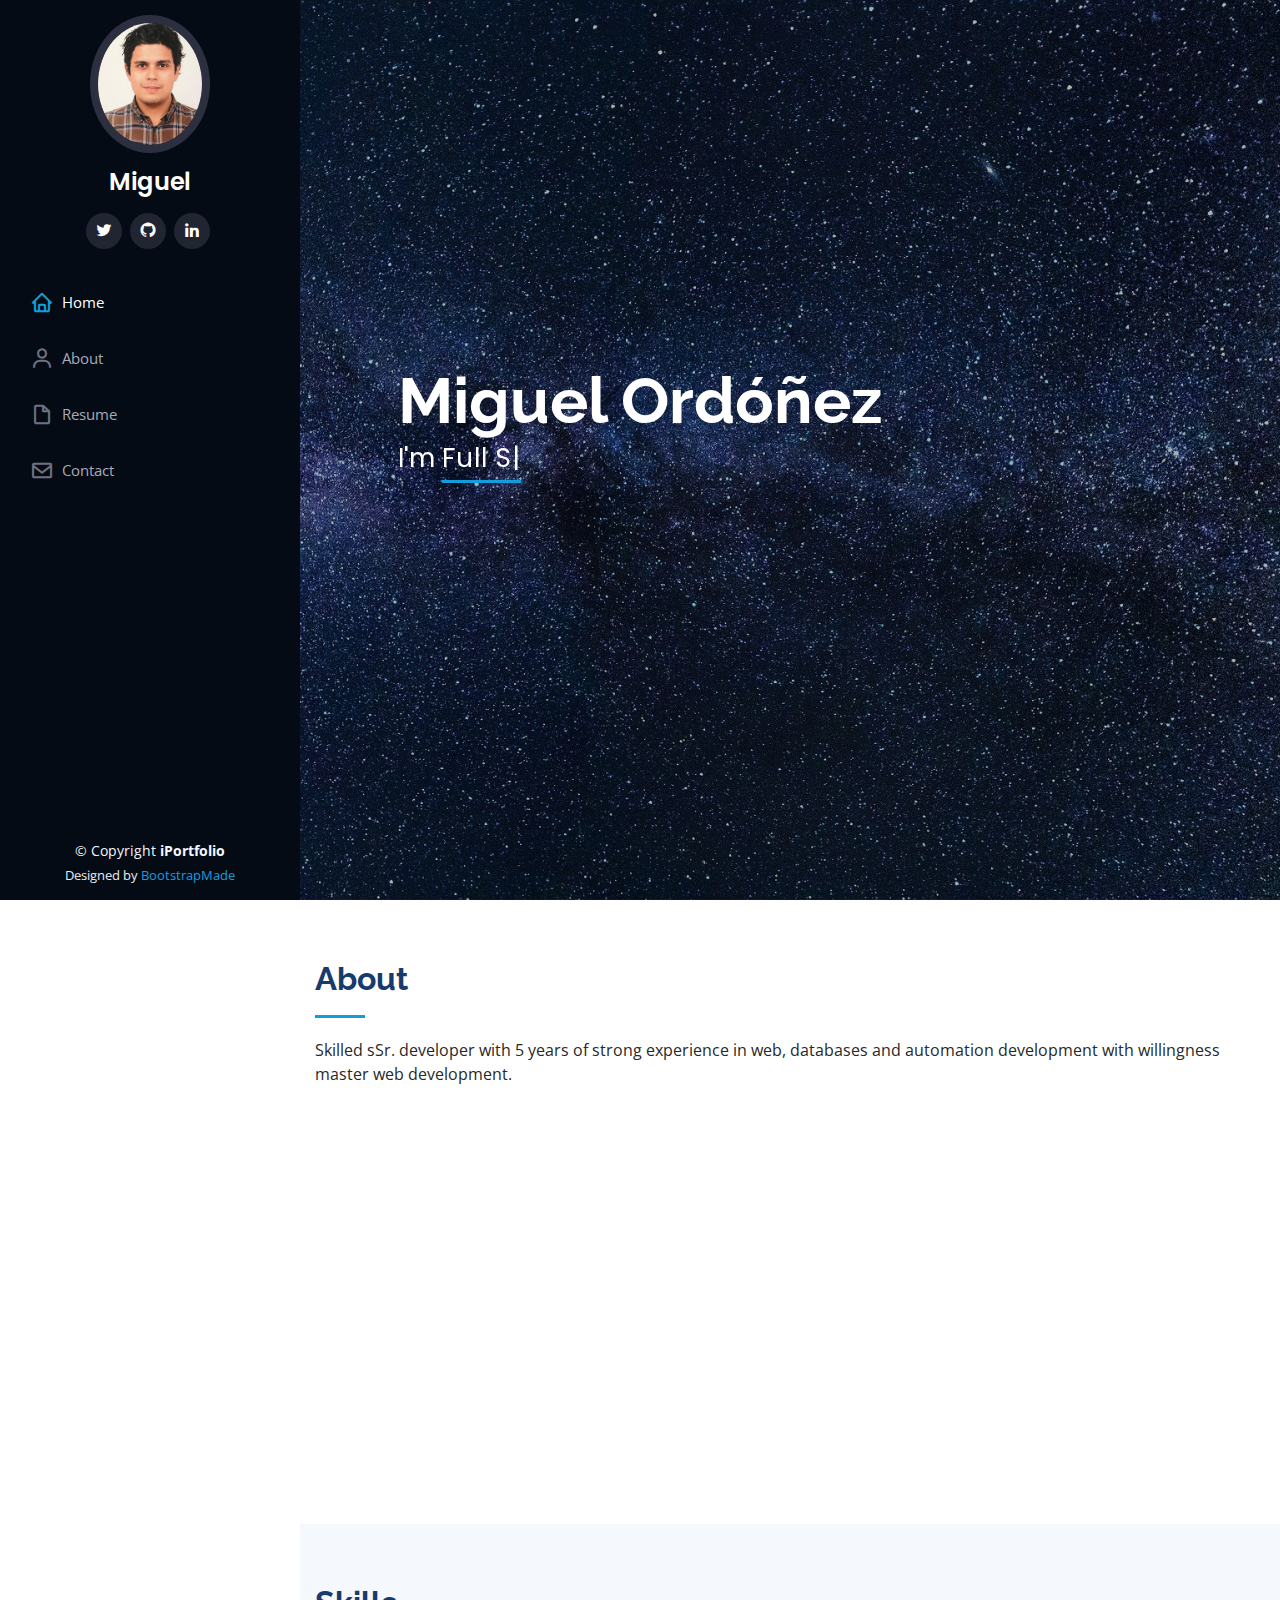
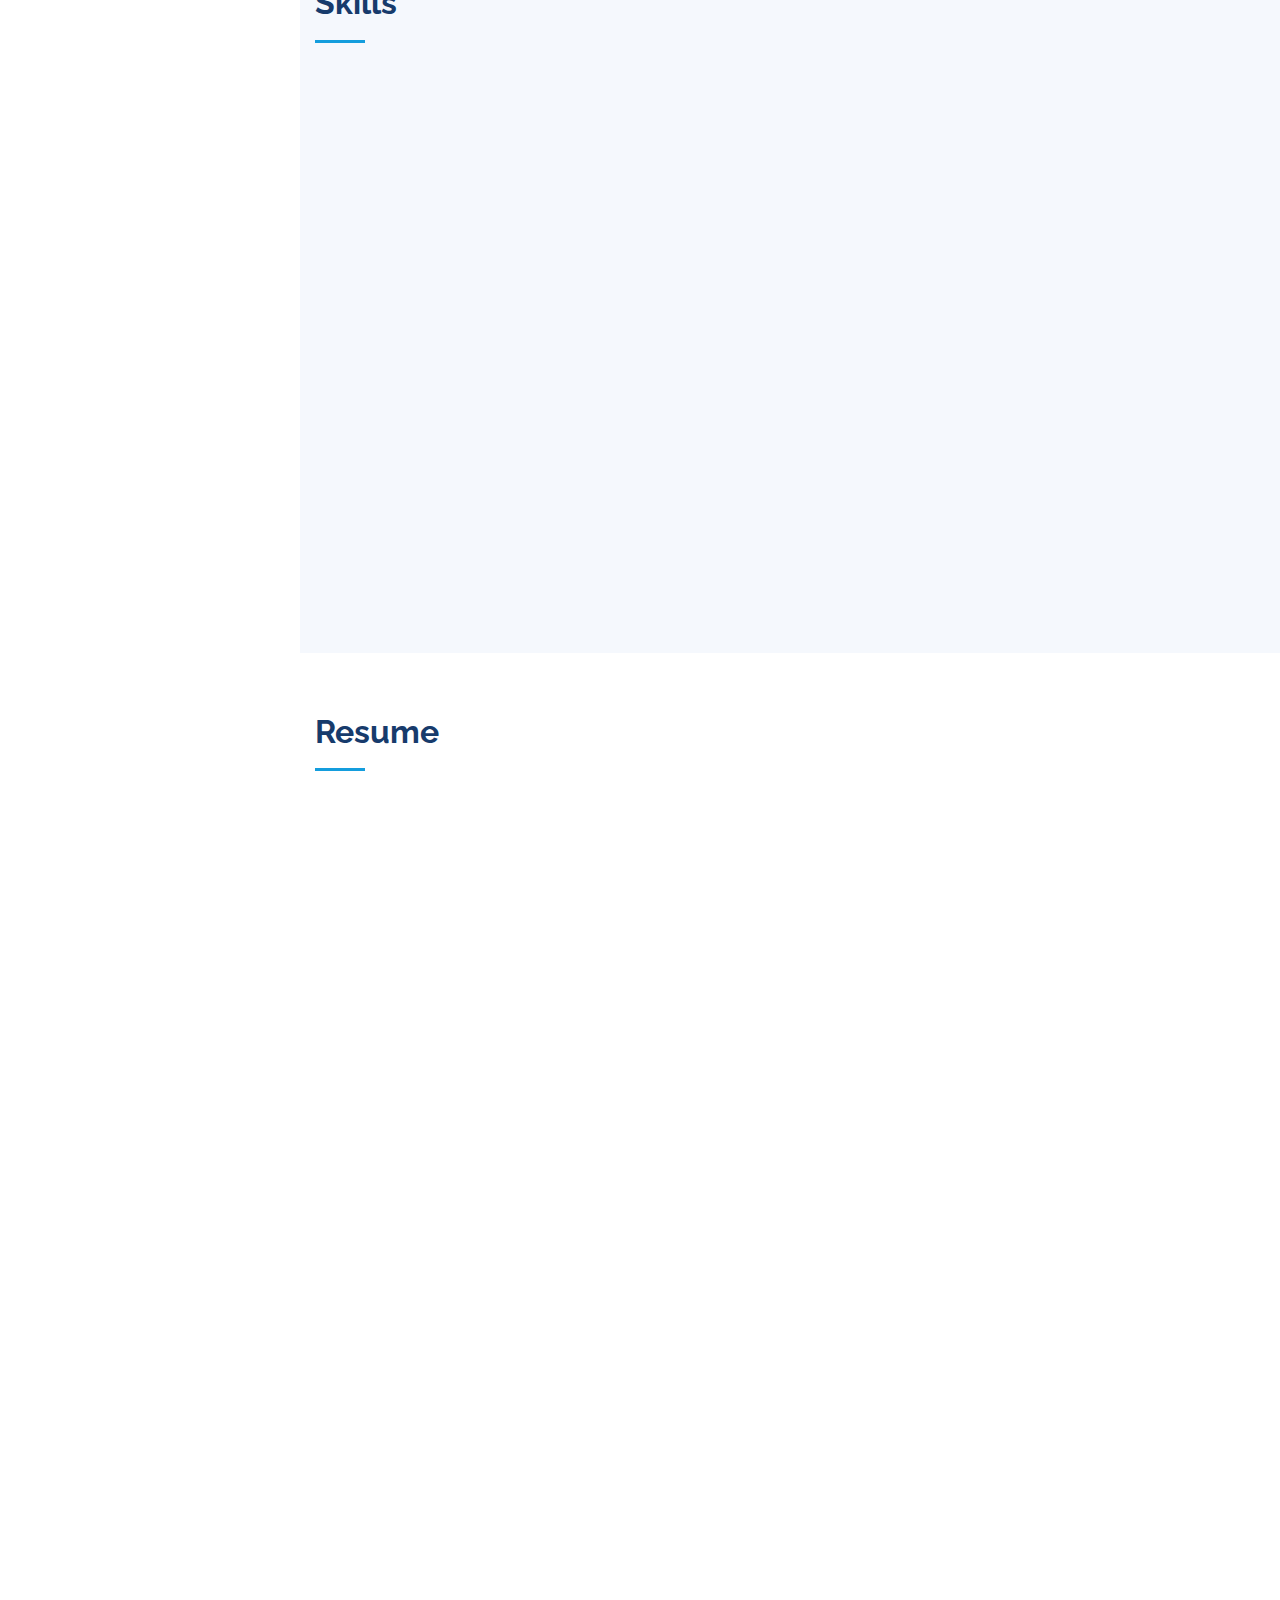
<file: index.html>
<!DOCTYPE html>
<html lang="en">

<head>
  <meta charset="utf-8">
  <meta content="width=device-width, initial-scale=1.0" name="viewport">

  <title>Miguel Ordóñez Portfolio - Index</title>
  <meta content="" name="descriptison">
  <meta content="" name="keywords">

  <!-- Favicons -->
  <link href="assets/img/favicon.png" rel="icon">
  <link href="assets/img/apple-touch-icon.png" rel="apple-touch-icon">

  <!-- Google Fonts -->
  <link href="https://fonts.googleapis.com/css?family=Open+Sans:300,300i,400,400i,600,600i,700,700i|Raleway:300,300i,400,400i,500,500i,600,600i,700,700i|Poppins:300,300i,400,400i,500,500i,600,600i,700,700i" rel="stylesheet">

  <!-- Vendor CSS Files -->
  <link href="assets/vendor/bootstrap/css/bootstrap.min.css" rel="stylesheet">
  <link href="assets/vendor/icofont/icofont.min.css" rel="stylesheet">
  <link href="assets/vendor/boxicons/css/boxicons.min.css" rel="stylesheet">
  <link href="assets/vendor/venobox/venobox.css" rel="stylesheet">
  <link href="assets/vendor/owl.carousel/assets/owl.carousel.min.css" rel="stylesheet">
  <link href="assets/vendor/aos/aos.css" rel="stylesheet">

  <!-- Template Main CSS File -->
  <link href="assets/css/style.css" rel="stylesheet">

  <!-- =======================================================
  * Template Name: iPortfolio - v1.2.1
  * Template URL: https://bootstrapmade.com/iportfolio-bootstrap-portfolio-websites-template/
  * Author: BootstrapMade.com
  * License: https://bootstrapmade.com/license/
  ======================================================== -->
</head>

<body>

  <!-- ======= Mobile nav toggle button ======= -->
  <button type="button" class="mobile-nav-toggle d-xl-none"><i class="icofont-navigation-menu"></i></button>

  <!-- ======= Header ======= -->
  <header id="header">
    <div class="d-flex flex-column">

      <div class="profile">
        <div class="img-cropper">
          <img src="assets/img/profile-img.jpg" alt="" class="img-fluid rounded-circle">
          <!-- <img src="assets/img/profile-img.jpg" alt=""> -->
        </div>
        <h1 class="text-light"><a href="index.html">Miguel</a></h1>
        <div class="social-links mt-3 text-center">
          <a href="https://twitter.com/Miguelo33722850" class="twitter"><i class="bx bxl-twitter"></i></a>
          <a href="https://github.com/MiguelOrdnz" class="github"><i class="bx bxl-github"></i></a>
          <!-- <a href="#" class="instagram"><i class="bx bxl-instagram"></i></a> -->
          <!-- <a href="#" class="skype"><i class="bx bxl-skype"></i></a> -->
          <a href="https://www.linkedin.com/in/miguel-ord%C3%B3%C3%B1ez/" class="linkedin"><i class="bx bxl-linkedin"></i></a>
        </div>
      </div>

      <nav class="nav-menu">
        <ul>
          <li class="active"><a href="#hero"><i class="bx bx-home"></i> <span>Home</span></a></li>
          <li><a href="#about"><i class="bx bx-user"></i> <span>About</span></a></li>
          <li><a href="#resume"><i class="bx bx-file-blank"></i> <span>Resume</span></a></li>
          <!-- <li><a href="#portfolio"><i class="bx bx-book-content"></i> Portfolio</a></li> -->
          <!-- <li><a href="#services"><i class="bx bx-server"></i> Services</a></li> -->
          <li><a href="#contact"><i class="bx bx-envelope"></i> Contact</a></li>

        </ul>
      </nav><!-- .nav-menu -->
      <button type="button" class="mobile-nav-toggle d-xl-none"><i class="icofont-navigation-menu"></i></button>

    </div>
  </header><!-- End Header -->

  <!-- ======= Hero Section ======= -->
  <section id="hero" class="d-flex flex-column justify-content-center align-items-center">
    <div class="hero-container" data-aos="fade-in">
      <h1>Miguel Ordóñez</h1>
      <p>I'm <span class="typed" data-typed-items="Full Stack Developer"></span></p>
    </div>
  </section><!-- End Hero -->

  <main id="main">

    <!-- ======= About Section ======= -->
    <section id="about" class="about">
      <div class="container">

        <div class="section-title">
          <h2>About</h2>
          <p>Skilled sSr. developer with 5 years of strong experience in web, databases and automation development with willingness master web development.</p>
        </div>

        <div class="row">
          <div class="col-lg-4" data-aos="fade-right">
            <img src="assets/img/profile-img.jpg" class="img-fluid" alt="">
          </div>
          <div class="col-lg-8 pt-4 pt-lg-0 content" data-aos="fade-left">
            <h3>Fullstack Developer</h3>
            <!-- <p class="font-italic">
              Lorem ipsum dolor sit amet, consectetur adipiscing elit, sed do eiusmod tempor incididunt ut labore et dolore
              magna aliqua.
            </p> -->
            <div class="row">
              <div class="col-lg-6">
                <ul>
                  <li><i class="icofont-rounded-right"></i> <strong>Birthday:</strong> 3 Sep 1994</li>
                  <li><i class="icofont-rounded-right"></i> <strong>Website:</strong> https://miguelordnz.github.io </li>
                  <li><i class="icofont-rounded-right"></i> <strong>Phone:</strong> +503 7786 7325</li>
                  <li><i class="icofont-rounded-right"></i> <strong>City:</strong> San Salvador, El Salvador</li>
                </ul>
              </div>
              <div class="col-lg-6">
                <ul>
                  <li><i class="icofont-rounded-right"></i> <strong>Age:</strong> 25</li>
                  <!-- <li><i class="icofont-rounded-right"></i> <strong>Degree:</strong> Master</li> -->
                  <li><i class="icofont-rounded-right"></i> <strong>Email:</strong> miguel.ordonez.rosales@gmail.com</li>
                  <li><i class="icofont-rounded-right"></i> <strong>Status:</strong> Available</li>
                </ul>
              </div>
            </div>
            <!-- <p>
              Officiis eligendi itaque labore et dolorum mollitia officiis optio vero. Quisquam sunt adipisci omnis et ut. Nulla accusantium dolor incidunt officia tempore. Et eius omnis.
              Cupiditate ut dicta maxime officiis quidem quia. Sed et consectetur qui quia repellendus itaque neque. Aliquid amet quidem ut quaerat cupiditate. Ab et eum qui repellendus omnis culpa magni laudantium dolores.
            </p> -->
          </div>
        </div>

      </div>
    </section><!-- End About Section -->

    <!-- ======= Facts Section ======= -->
    <!-- <section id="facts" class="facts">
      <div class="container">

        <div class="section-title">
          <h2>Facts</h2>
          <p>Magnam dolores commodi suscipit. Necessitatibus eius consequatur ex aliquid fuga eum quidem. Sit sint consectetur velit. Quisquam quos quisquam cupiditate. Et nemo qui impedit suscipit alias ea. Quia fugiat sit in iste officiis commodi quidem hic quas.</p>
        </div>

        <div class="row no-gutters">

          <div class="col-lg-3 col-md-6 d-md-flex align-items-md-stretch" data-aos="fade-up">
            <div class="count-box">
              <i class="icofont-simple-smile"></i>
              <span data-toggle="counter-up">232</span>
              <p><strong>Happy Clients</strong> consequuntur quae</p>
            </div>
          </div>

          <div class="col-lg-3 col-md-6 d-md-flex align-items-md-stretch" data-aos="fade-up" data-aos-delay="100">
            <div class="count-box">
              <i class="icofont-document-folder"></i>
              <span data-toggle="counter-up">521</span>
              <p><strong>Projects</strong> adipisci atque cum quia aut</p>
            </div>
          </div>

          <div class="col-lg-3 col-md-6 d-md-flex align-items-md-stretch" data-aos="fade-up" data-aos-delay="200">
            <div class="count-box">
              <i class="icofont-live-support"></i>
              <span data-toggle="counter-up">1,463</span>
              <p><strong>Hours Of Support</strong> aut commodi quaerat</p>
            </div>
          </div>

          <div class="col-lg-3 col-md-6 d-md-flex align-items-md-stretch" data-aos="fade-up" data-aos-delay="300">
            <div class="count-box">
              <i class="icofont-users-alt-5"></i>
              <span data-toggle="counter-up">15</span>
              <p><strong>Hard Workers</strong> rerum asperiores dolor</p>
            </div>
          </div>

        </div>

      </div>
    </section> -->
    <!-- End Facts Section -->

    <!-- ======= Skills Section ======= -->
    <section id="skills" class="skills section-bg">
      <div class="container">

        <div class="section-title">
          <h2>Skills</h2>
          <!-- <p>Magnam dolores commodi suscipit. Necessitatibus eius consequatur ex aliquid fuga eum quidem. Sit sint consectetur velit. Quisquam quos quisquam cupiditate. Et nemo qui impedit suscipit alias ea. Quia fugiat sit in iste officiis commodi quidem hic quas.</p> -->
        </div>

        <div class="row skills-content">

          <div class="col-lg-6" data-aos="fade-up">

            <div class="progress">
              <span class="skill">Bash Script <i class="val">80%</i></span>
              <div class="progress-bar-wrap">
                <div class="progress-bar" role="progressbar" aria-valuenow="80" aria-valuemin="0" aria-valuemax="100"></div>
              </div>
            </div>

            <div class="progress">
              <span class="skill">MySQL <i class="val">70%</i></span>
              <div class="progress-bar-wrap">
                <div class="progress-bar" role="progressbar" aria-valuenow="70" aria-valuemin="0" aria-valuemax="100"></div>
              </div>
            </div>

            <div class="progress">
              <span class="skill">Laravel - PHP <i class="val">70%</i></span>
              <div class="progress-bar-wrap">
                <div class="progress-bar" role="progressbar" aria-valuenow="70" aria-valuemin="0" aria-valuemax="100"></div>
              </div>
            </div>

            <div class="progress">
              <span class="skill">HTML <i class="val">100%</i></span>
              <div class="progress-bar-wrap">
                <div class="progress-bar" role="progressbar" aria-valuenow="100" aria-valuemin="0" aria-valuemax="100"></div>
              </div>
            </div>

            <div class="progress">
              <span class="skill">CSS <i class="val">75%</i></span>
              <div class="progress-bar-wrap">
                <div class="progress-bar" role="progressbar" aria-valuenow="75" aria-valuemin="0" aria-valuemax="100"></div>
              </div>
            </div>

            <div class="progress">
              <span class="skill">JavaScript <i class="val">80%</i></span>
              <div class="progress-bar-wrap">
                <div class="progress-bar" role="progressbar" aria-valuenow="80" aria-valuemin="0" aria-valuemax="100"></div>
              </div>
            </div>

            <div class="progress">
              <span class="skill">AngularJs <i class="val">30%</i></span>
              <div class="progress-bar-wrap">
                <div class="progress-bar" role="progressbar" aria-valuenow="30" aria-valuemin="0" aria-valuemax="100"></div>
              </div>
            </div>

            <div class="progress">
              <span class="skill">Jquery <i class="val">80%</i></span>
              <div class="progress-bar-wrap">
                <div class="progress-bar" role="progressbar" aria-valuenow="80" aria-valuemin="0" aria-valuemax="100"></div>
              </div>
            </div>

            <div class="progress">
              <span class="skill">Automation <i class="val">80%</i></span>
              <div class="progress-bar-wrap">
                <div class="progress-bar" role="progressbar" aria-valuenow="80" aria-valuemin="0" aria-valuemax="100"></div>
              </div>
            </div>

            <div class="progress">
              <span class="skill">APIs <i class="val">80%</i></span>
              <div class="progress-bar-wrap">
                <div class="progress-bar" role="progressbar" aria-valuenow="80" aria-valuemin="0" aria-valuemax="100"></div>
              </div>
            </div>

          </div>

          <div class="col-lg-6" data-aos="fade-up" data-aos-delay="100">

            <div class="progress">
              <span class="skill">SQL <i class="val">100%</i></span>
              <div class="progress-bar-wrap">
                <div class="progress-bar" role="progressbar" aria-valuenow="100" aria-valuemin="0" aria-valuemax="100"></div>
              </div>
            </div>

            <div class="progress">
              <span class="skill">PL/SQL <i class="val">70%</i></span>
              <div class="progress-bar-wrap">
                <div class="progress-bar" role="progressbar" aria-valuenow="70" aria-valuemin="0" aria-valuemax="100"></div>
              </div>
            </div>

            <div class="progress">
              <span class="skill">MongoDB <i class="val">60%</i></span>
              <div class="progress-bar-wrap">
                <div class="progress-bar" role="progressbar" aria-valuenow="60" aria-valuemin="0" aria-valuemax="100"></div>
              </div>
            </div>

            <div class="progress">
              <span class="skill">WordPress/CMS <i class="val">50%</i></span>
              <div class="progress-bar-wrap">
                <div class="progress-bar" role="progressbar" aria-valuenow="50" aria-valuemin="0" aria-valuemax="100"></div>
              </div>
            </div>

            <div class="progress">
              <span class="skill">NodeJs <i class="val">80%</i></span>
              <div class="progress-bar-wrap">
                <div class="progress-bar" role="progressbar" aria-valuenow="80" aria-valuemin="0" aria-valuemax="100"></div>
              </div>
            </div>

            <div class="progress">
              <span class="skill">Express <i class="val">80%</i></span>
              <div class="progress-bar-wrap">
                <div class="progress-bar" role="progressbar" aria-valuenow="80" aria-valuemin="0" aria-valuemax="100"></div>
              </div>
            </div>

            <div class="progress">
              <span class="skill">Linux <i class="val">80%</i></span>
              <div class="progress-bar-wrap">
                <div class="progress-bar" role="progressbar" aria-valuenow="80" aria-valuemin="0" aria-valuemax="100"></div>
              </div>
            </div>

            <div class="progress">
              <span class="skill">Python <i class="val">50%</i></span>
              <div class="progress-bar-wrap">
                <div class="progress-bar" role="progressbar" aria-valuenow="50" aria-valuemin="0" aria-valuemax="100"></div>
              </div>
            </div>            

          </div>

        </div>

      </div>
    </section><!-- End Skills Section -->

    <!-- ======= Resume Section ======= -->
    <section id="resume" class="resume">
      <div class="container">

        <div class="section-title">
          <h2>Resume</h2>
          <!-- <p>Magnam dolores commodi suscipit. Necessitatibus eius consequatur ex aliquid fuga eum quidem. Sit sint consectetur velit. Quisquam quos quisquam cupiditate. Et nemo qui impedit suscipit alias ea. Quia fugiat sit in iste officiis commodi quidem hic quas.</p> -->
        </div>

        <div class="row">
          <div class="col-lg-6" data-aos="fade-up">
            <h3 class="resume-title">Sumary</h3>
            <div class="resume-item pb-0">
              <h4>Miguel Ordóñez</h4>
              <p><em>Skilled sSr. developer with 5 years of strong experience in web, databases and automation development with willingness master web development.</em></p>
              <ul>
                <li>Lourdes, La Libertad, SV</li>
                <li>(+503) 7786-7325</li>
                <li>miguel.ordonez.rosales@gmail.com</li>
              </ul>
            </div>

            <h3 class="resume-title">Education</h3>
            <div class="resume-item">
              <h4>30 Credits of Computer Science Engineer</h4>
              <h5>2015 - 2016</h5>
              <p><em>Universidad Francisco Gavidia, San Salvador, El Salvador</em></p>
              <!-- <p>Qui deserunt veniam. Et sed aliquam labore tempore sed quisquam iusto autem sit. Ea vero voluptatum qui ut dignissimos deleniti nerada porti sand markend</p> -->
            </div>
            <div class="resume-item">
              <h4>High School</h4>
              <h5>2010 - 2012</h5>
              <p><em>Colegio Champagnat, La Libertad, El Salvador</em></p>
              <!-- <p>Quia nobis sequi est occaecati aut. Repudiandae et iusto quae reiciendis et quis Eius vel ratione eius unde vitae rerum voluptates asperiores voluptatem Earum molestiae consequatur neque etlon sader mart dila</p> -->
            </div>

            <h3 class="resume-title">Certifications</h3>
            <div class="resume-item">
              <h4>Python for Data Science</h4>
              <div class="row">
                <div class="col-sm-6">
                  <h5>2019 - 2020</h5>
                  <p><em>IBM’s Cognitive Class </em></p>
                  <!-- <p>Qui deserunt veniam. Et sed aliquam labore tempore sed quisquam iusto autem sit. Ea vero voluptatum qui ut dignissimos deleniti nerada porti sand markend</p> -->
                </div>
                <div class="col-sm-6 d-flex justify-content-center">
                  <a href="https://www.youracclaim.com/badges/0c525a2b-10a2-4844-8370-23657ab5e069/public_url">
                    <img src="./assets/img/python-for-data-science.png" alt="">
                  </a>
                </div>
              </div>
            </div>
            <div class="resume-item">
              <h4>Blue Prism Certified Developer </h4>
              <div class="row">
                <div class="col-sm-6">
                  <h5>2019</h5>
                  <p><em>Pearson </em></p>
                  <!-- <p>Qui deserunt veniam. Et sed aliquam labore tempore sed quisquam iusto autem sit. Ea vero voluptatum qui ut dignissimos deleniti nerada porti sand markend</p> -->
                </div>
                <div class="col-sm-6 d-flex justify-content-center">
                  <a href="https://www.youracclaim.com/badges/b2fb743c-f27f-43b6-a08f-968091f2012d/public_url">
                    <img src="./assets/img/blue-prism-certified-developer.png" alt="">
                  </a>
                </div>
              </div>
            </div>
            <div class="resume-item">
              <h4>Hadoop Foundations – Level 1   </h4>
              <div class="row">
                <div class="col-sm-6">
                  <h5>2018</h5>
                  <p><em>IBM’s Cognitive Class </em></p>
                  <!-- <p>Qui deserunt veniam. Et sed aliquam labore tempore sed quisquam iusto autem sit. Ea vero voluptatum qui ut dignissimos deleniti nerada porti sand markend</p> -->
                </div>
                <div class="col-sm-6 d-flex justify-content-center">
                  <a href="https://www.youracclaim.com/badges/5e7130a2-dc29-47d1-8533-6022e6ccd83b/public_url">
                    <img src="./assets/img/hadoop-foundations-level-1.png" alt="">
                  </a>
                </div>
              </div>
            </div>
            <div class="resume-item">
              <h4>TOEIC (Test of English For International Communication)  </h4>
              <h5>2015</h5>
              <p><em>EST </em></p>
              <!-- <p>Qui deserunt veniam. Et sed aliquam labore tempore sed quisquam iusto autem sit. Ea vero voluptatum qui ut dignissimos deleniti nerada porti sand markend</p> -->
            </div>
            <div class="resume-item">
              <h4>IT-Essentials </h4>
              <h5>2014</h5>
              <p><em>CISCO Academy </em></p>
              <!-- <p>Qui deserunt veniam. Et sed aliquam labore tempore sed quisquam iusto autem sit. Ea vero voluptatum qui ut dignissimos deleniti nerada porti sand markend</p> -->
            </div>
          </div>
          <div class="col-lg-6" data-aos="fade-up" data-aos-delay="100">
            <h3 class="resume-title">Professional Experience</h3>
            <div class="resume-item">
              <h4>RPA Developer</h4>
              <h5>2019 - Present</h5>
              <p><em>Millicom International, El Salvador </em></p>
              <p>Provide automation solutions for financial operations into the ERP systems, working closely with financial teams and customers across the organization to understand their automation needs, conducting requirements designing and developing the best automation process. Covering the whole development lifecycle: receive the requirement documentation, make a solution design document, develop the automation process using Blue Prism, perform the test and agree the UATs with the stakeholders. Releasing into production and perform the operational task and maintenance.</p>
              <ul>
                <li>Full automation of accountant payables over EBS and SAP implementing OCR & RPA using Python, Tesseract and Blue Prism that realign a project of software acquisition for $4 M into gross savings</li>
                <li>Developing new libraries and components that allow to develop 30% faster</li>
                <li>Conducting requirements gathering and validate information with the stake holders located in LATAM and USA as a part of collaboration for the design of 20 automation solutions</li>
                <li>Integrating with Third-Party services and APIs for faster and reliable automations using C# and Python to pull data and push transactions faster than a human does over 20% improvement on delivery time</li>
                <li>Design, development, test and maintain 15 automated solutions based on established requirements that return more than 1600 hours to the business</li>
              </ul>
            </div>
            <div class="resume-item">
              <h4>Datawarehouse Oracle Developer</h4>
              <h5>2017 - 2019</h5>
              <p><em>Tigo, El Salvador</em></p>
              <p>Developing data warehouse logic to provide proficient business intelligence data marts from huge data sets of structured and non – structured data, control and maintenance the pipeline and ensure standard delivery time. </p>
              <ul>
                <li>Implementing data layer and visualization of subscriber’s and visitor’s location in the network as required for law enforcement by developing a scalable ETL process of 50 GB per day using Shell Script and Oracle</li>
                <li>Improve change management and collaboration by 50% setting up an iron Git server, pull legacy code base and integrating into development lifecycle.</li>
                <li>Hands on BI designing new database schemas for financial mobile system optimizing the query performance by 30%</li>
              </ul>
            </div>
            <div class="resume-item">
              <h4>Data Analyst</h4>
              <h5>2015 - 2017</h5>
              <p><em>Intelfon, El Salvador</em></p>
              <!-- <p>Developing data warehouse logic to provide proficient business intelligence data marts from huge data sets of structured and non – structured data, control and maintenance the pipeline and ensure standard delivery time. </p> -->
              <ul>
                <li>Automate monthly cut customers report and metrics optimizing the report delivery time and the quality of information using Excel macros and SQL over DB2 connection</li>
                <li>Design a SPA dashboard to control and change settings related to the service provisioning developed in LAMP stack, implementing the telnet commands to the AIX server that control service provisions in the back end.</li>
              </ul>
            </div>
          </div>
        </div>
      </div>
    </section><!-- End Resume Section -->

    <!-- ======= Portfolio Section ======= -->
    <!-- <section id="portfolio" class="portfolio section-bg">
      <div class="container">

        <div class="section-title">
          <h2>Portfolio</h2>
          <p>Magnam dolores commodi suscipit. Necessitatibus eius consequatur ex aliquid fuga eum quidem. Sit sint consectetur velit. Quisquam quos quisquam cupiditate. Et nemo qui impedit suscipit alias ea. Quia fugiat sit in iste officiis commodi quidem hic quas.</p>
        </div>

        <div class="row" data-aos="fade-up">
          <div class="col-lg-12 d-flex justify-content-center">
            <ul id="portfolio-flters">
              <li data-filter="*" class="filter-active">All</li>
              <li data-filter=".filter-app">App</li>
              <li data-filter=".filter-card">Card</li>
              <li data-filter=".filter-web">Web</li>
            </ul>
          </div>
        </div>

        <div class="row portfolio-container" data-aos="fade-up" data-aos-delay="100">

          <div class="col-lg-4 col-md-6 portfolio-item filter-app">
            <div class="portfolio-wrap">
              <img src="assets/img/portfolio/portfolio-1.jpg" class="img-fluid" alt="">
              <div class="portfolio-links">
                <a href="assets/img/portfolio/portfolio-1.jpg" data-gall="portfolioGallery" class="venobox" title="App 1"><i class="bx bx-plus"></i></a>
                <a href="portfolio-details.html" title="More Details"><i class="bx bx-link"></i></a>
              </div>
            </div>
          </div>

          <div class="col-lg-4 col-md-6 portfolio-item filter-web">
            <div class="portfolio-wrap">
              <img src="assets/img/portfolio/portfolio-2.jpg" class="img-fluid" alt="">
              <div class="portfolio-links">
                <a href="assets/img/portfolio/portfolio-2.jpg" data-gall="portfolioGallery" class="venobox" title="Web 3"><i class="bx bx-plus"></i></a>
                <a href="portfolio-details.html" title="More Details"><i class="bx bx-link"></i></a>
              </div>
            </div>
          </div>

          <div class="col-lg-4 col-md-6 portfolio-item filter-app">
            <div class="portfolio-wrap">
              <img src="assets/img/portfolio/portfolio-3.jpg" class="img-fluid" alt="">
              <div class="portfolio-links">
                <a href="assets/img/portfolio/portfolio-3.jpg" data-gall="portfolioGallery" class="venobox" title="App 2"><i class="bx bx-plus"></i></a>
                <a href="portfolio-details.html" title="More Details"><i class="bx bx-link"></i></a>
              </div>
            </div>
          </div>

          <div class="col-lg-4 col-md-6 portfolio-item filter-card">
            <div class="portfolio-wrap">
              <img src="assets/img/portfolio/portfolio-4.jpg" class="img-fluid" alt="">
              <div class="portfolio-links">
                <a href="assets/img/portfolio/portfolio-4.jpg" data-gall="portfolioGallery" class="venobox" title="Card 2"><i class="bx bx-plus"></i></a>
                <a href="portfolio-details.html" title="More Details"><i class="bx bx-link"></i></a>
              </div>
            </div>
          </div>

          <div class="col-lg-4 col-md-6 portfolio-item filter-web">
            <div class="portfolio-wrap">
              <img src="assets/img/portfolio/portfolio-5.jpg" class="img-fluid" alt="">
              <div class="portfolio-links">
                <a href="assets/img/portfolio/portfolio-5.jpg" data-gall="portfolioGallery" class="venobox" title="Web 2"><i class="bx bx-plus"></i></a>
                <a href="portfolio-details.html" title="More Details"><i class="bx bx-link"></i></a>
              </div>
            </div>
          </div>

          <div class="col-lg-4 col-md-6 portfolio-item filter-app">
            <div class="portfolio-wrap">
              <img src="assets/img/portfolio/portfolio-6.jpg" class="img-fluid" alt="">
              <div class="portfolio-links">
                <a href="assets/img/portfolio/portfolio-6.jpg" data-gall="portfolioGallery" class="venobox" title="App 3"><i class="bx bx-plus"></i></a>
                <a href="portfolio-details.html" title="More Details"><i class="bx bx-link"></i></a>
              </div>
            </div>
          </div>

          <div class="col-lg-4 col-md-6 portfolio-item filter-card">
            <div class="portfolio-wrap">
              <img src="assets/img/portfolio/portfolio-7.jpg" class="img-fluid" alt="">
              <div class="portfolio-links">
                <a href="assets/img/portfolio/portfolio-7.jpg" data-gall="portfolioGallery" class="venobox" title="Card 1"><i class="bx bx-plus"></i></a>
                <a href="portfolio-details.html" title="More Details"><i class="bx bx-link"></i></a>
              </div>
            </div>
          </div>

          <div class="col-lg-4 col-md-6 portfolio-item filter-card">
            <div class="portfolio-wrap">
              <img src="assets/img/portfolio/portfolio-8.jpg" class="img-fluid" alt="">
              <div class="portfolio-links">
                <a href="assets/img/portfolio/portfolio-8.jpg" data-gall="portfolioGallery" class="venobox" title="Card 3"><i class="bx bx-plus"></i></a>
                <a href="portfolio-details.html" title="More Details"><i class="bx bx-link"></i></a>
              </div>
            </div>
          </div>

          <div class="col-lg-4 col-md-6 portfolio-item filter-web">
            <div class="portfolio-wrap">
              <img src="assets/img/portfolio/portfolio-9.jpg" class="img-fluid" alt="">
              <div class="portfolio-links">
                <a href="assets/img/portfolio/portfolio-9.jpg" data-gall="portfolioGallery" class="venobox" title="Web 3"><i class="bx bx-plus"></i></a>
                <a href="portfolio-details.html" title="More Details"><i class="bx bx-link"></i></a>
              </div>
            </div>
          </div>

        </div>

      </div>
    </section> -->
    <!-- End Portfolio Section -->

    <!-- ======= Services Section ======= -->
    <!-- <section id="services" class="services">
      <div class="container">

        <div class="section-title">
          <h2>Services</h2>
          <p>Magnam dolores commodi suscipit. Necessitatibus eius consequatur ex aliquid fuga eum quidem. Sit sint consectetur velit. Quisquam quos quisquam cupiditate. Et nemo qui impedit suscipit alias ea. Quia fugiat sit in iste officiis commodi quidem hic quas.</p>
        </div>

        <div class="row">
          <div class="col-lg-4 col-md-6 icon-box" data-aos="fade-up">
            <div class="icon"><i class="icofont-computer"></i></div>
            <h4 class="title"><a href="">Lorem Ipsum</a></h4>
            <p class="description">Voluptatum deleniti atque corrupti quos dolores et quas molestias excepturi sint occaecati cupiditate non provident</p>
          </div>
          <div class="col-lg-4 col-md-6 icon-box" data-aos="fade-up" data-aos-delay="100">
            <div class="icon"><i class="icofont-chart-bar-graph"></i></div>
            <h4 class="title"><a href="">Dolor Sitema</a></h4>
            <p class="description">Minim veniam, quis nostrud exercitation ullamco laboris nisi ut aliquip ex ea commodo consequat tarad limino ata</p>
          </div>
          <div class="col-lg-4 col-md-6 icon-box" data-aos="fade-up" data-aos-delay="200">
            <div class="icon"><i class="icofont-earth"></i></div>
            <h4 class="title"><a href="">Sed ut perspiciatis</a></h4>
            <p class="description">Duis aute irure dolor in reprehenderit in voluptate velit esse cillum dolore eu fugiat nulla pariatur</p>
          </div>
          <div class="col-lg-4 col-md-6 icon-box" data-aos="fade-up" data-aos-delay="300">
            <div class="icon"><i class="icofont-image"></i></div>
            <h4 class="title"><a href="">Magni Dolores</a></h4>
            <p class="description">Excepteur sint occaecat cupidatat non proident, sunt in culpa qui officia deserunt mollit anim id est laborum</p>
          </div>
          <div class="col-lg-4 col-md-6 icon-box" data-aos="fade-up" data-aos-delay="400">
            <div class="icon"><i class="icofont-settings"></i></div>
            <h4 class="title"><a href="">Nemo Enim</a></h4>
            <p class="description">At vero eos et accusamus et iusto odio dignissimos ducimus qui blanditiis praesentium voluptatum deleniti atque</p>
          </div>
          <div class="col-lg-4 col-md-6 icon-box" data-aos="fade-up" data-aos-delay="500">
            <div class="icon"><i class="icofont-tasks-alt"></i></div>
            <h4 class="title"><a href="">Eiusmod Tempor</a></h4>
            <p class="description">Et harum quidem rerum facilis est et expedita distinctio. Nam libero tempore, cum soluta nobis est eligendi</p>
          </div>
        </div>

      </div>
    </section> -->
    <!-- End Services Section -->

    <!-- ======= Testimonials Section ======= -->
    <!-- <section id="testimonials" class="testimonials section-bg">
      <div class="container">

        <div class="section-title">
          <h2>Testimonials</h2>
          <p>Magnam dolores commodi suscipit. Necessitatibus eius consequatur ex aliquid fuga eum quidem. Sit sint consectetur velit. Quisquam quos quisquam cupiditate. Et nemo qui impedit suscipit alias ea. Quia fugiat sit in iste officiis commodi quidem hic quas.</p>
        </div>

        <div class="owl-carousel testimonials-carousel">

          <div class="testimonial-item" data-aos="fade-up">
            <p>
              <i class="bx bxs-quote-alt-left quote-icon-left"></i>
              Proin iaculis purus consequat sem cure digni ssim donec porttitora entum suscipit rhoncus. Accusantium quam, ultricies eget id, aliquam eget nibh et. Maecen aliquam, risus at semper.
              <i class="bx bxs-quote-alt-right quote-icon-right"></i>
            </p>
            <img src="assets/img/testimonials/testimonials-1.jpg" class="testimonial-img" alt="">
            <h3>Saul Goodman</h3>
            <h4>Ceo &amp; Founder</h4>
          </div>

          <div class="testimonial-item" data-aos="fade-up" data-aos-delay="100">
            <p>
              <i class="bx bxs-quote-alt-left quote-icon-left"></i>
              Export tempor illum tamen malis malis eram quae irure esse labore quem cillum quid cillum eram malis quorum velit fore eram velit sunt aliqua noster fugiat irure amet legam anim culpa.
              <i class="bx bxs-quote-alt-right quote-icon-right"></i>
            </p>
            <img src="assets/img/testimonials/testimonials-2.jpg" class="testimonial-img" alt="">
            <h3>Sara Wilsson</h3>
            <h4>Designer</h4>
          </div>

          <div class="testimonial-item" data-aos="fade-up" data-aos-delay="200">
            <p>
              <i class="bx bxs-quote-alt-left quote-icon-left"></i>
              Enim nisi quem export duis labore cillum quae magna enim sint quorum nulla quem veniam duis minim tempor labore quem eram duis noster aute amet eram fore quis sint minim.
              <i class="bx bxs-quote-alt-right quote-icon-right"></i>
            </p>
            <img src="assets/img/testimonials/testimonials-3.jpg" class="testimonial-img" alt="">
            <h3>Jena Karlis</h3>
            <h4>Store Owner</h4>
          </div>

          <div class="testimonial-item" data-aos="fade-up" data-aos-delay="300">
            <p>
              <i class="bx bxs-quote-alt-left quote-icon-left"></i>
              Fugiat enim eram quae cillum dolore dolor amet nulla culpa multos export minim fugiat minim velit minim dolor enim duis veniam ipsum anim magna sunt elit fore quem dolore labore illum veniam.
              <i class="bx bxs-quote-alt-right quote-icon-right"></i>
            </p>
            <img src="assets/img/testimonials/testimonials-4.jpg" class="testimonial-img" alt="">
            <h3>Matt Brandon</h3>
            <h4>Freelancer</h4>
          </div>

          <div class="testimonial-item" data-aos="fade-up" data-aos-delay="400">
            <p>
              <i class="bx bxs-quote-alt-left quote-icon-left"></i>
              Quis quorum aliqua sint quem legam fore sunt eram irure aliqua veniam tempor noster veniam enim culpa labore duis sunt culpa nulla illum cillum fugiat legam esse veniam culpa fore nisi cillum quid.
              <i class="bx bxs-quote-alt-right quote-icon-right"></i>
            </p>
            <img src="assets/img/testimonials/testimonials-5.jpg" class="testimonial-img" alt="">
            <h3>John Larson</h3>
            <h4>Entrepreneur</h4>
          </div>

        </div>

      </div>
    </section> -->
    <!-- End Testimonials Section -->

    <!-- ======= Contact Section ======= -->
    <section id="contact" class="contact">
      <div class="container">

        <div class="section-title">
          <h2>Contact</h2>
          <!-- <p>Magnam dolores commodi suscipit. Necessitatibus eius consequatur ex aliquid fuga eum quidem. Sit sint consectetur velit. Quisquam quos quisquam cupiditate. Et nemo qui impedit suscipit alias ea. Quia fugiat sit in iste officiis commodi quidem hic quas.</p> -->
        </div>

        <div class="row" data-aos="fade-in">

          <div class="col-lg-5 d-flex align-items-stretch">
            <div class="info">
              <div class="address">
                <i class="icofont-google-map"></i>
                <h4>Location:</h4>
                <p>San Salvador, El Salvador</p>
              </div>

              <div class="email">
                <i class="icofont-envelope"></i>
                <h4>Email:</h4>
                <p>miguel.ordonez.rosales@gmail.com</p>
              </div>

              <div class="phone">
                <i class="icofont-phone"></i>
                <h4>Call:</h4>
                <p>+503 7786 7325</p>
              </div>
              <iframe src="https://www.google.com/maps/embed?pb=!1m18!1m12!1m3!1d70276.45498760117!2d-89.25901485284447!3d13.689138984484803!2m3!1f0!2f0!3f0!3m2!1i1024!2i768!4f13.1!3m3!1m2!1s0x8f633067b411775d%3A0x1f75978893fb5c96!2sSan%20Salvador!5e0!3m2!1ses!2ssv!4v1589836619110!5m2!1ses!2ssv" style="border:0; width: 100%; height: 290px;" frameborder="0" allowfullscreen></iframe>
              <!-- <iframe src="https://www.google.com/maps/embed?pb=!1m14!1m8!1m3!1d12097.433213460943!2d-74.0062269!3d40.7101282!3m2!1i1024!2i768!4f13.1!3m3!1m2!1s0x0%3A0xb89d1fe6bc499443!2sDowntown+Conference+Center!5e0!3m2!1smk!2sbg!4v1539943755621" frameborder="0" style="border:0; width: 100%; height: 290px;" allowfullscreen></iframe> -->
            </div>

          </div>

          <div class="col-lg-7 mt-5 mt-lg-0 d-flex align-items-stretch">
            <form action="https://smpt-moservice.glitch.me/smpt" method="post" role="form" class="php-email-form">
              <div class="form-row">
                <div class="form-group col-md-6">
                  <label for="name">Your Name</label>
                  <input type="text" name="name" class="form-control" id="name" data-rule="minlen:4" data-msg="Please enter at least 4 chars" />
                  <div class="validate"></div>
                </div>
                <div class="form-group col-md-6">
                  <label for="name">Your Email</label>
                  <input type="email" class="form-control" name="email" id="email" data-rule="email" data-msg="Please enter a valid email" />
                  <div class="validate"></div>
                </div>
              </div>
              <div class="form-group">
                <label for="name">Subject</label>
                <input type="text" class="form-control" name="subject" id="subject" data-rule="minlen:4" data-msg="Please enter at least 8 chars of subject" />
                <div class="validate"></div>
              </div>
              <div class="form-group">
                <label for="name">Message</label>
                <textarea class="form-control" name="message" rows="10" data-rule="required" data-msg="Please write something for us"></textarea>
                <div class="validate"></div>
              </div>
              <div class="mb-3">
                <div class="loading">Loading</div>
                <div class="error-message"></div>
                <div class="sent-message">Your message has been sent. Thank you!</div>
              </div>
              <div class="text-center"><button type="submit">Send Message</button></div>
            </form>
          </div>

        </div>

      </div>
    </section><!-- End Contact Section -->

  </main><!-- End #main -->

  <!-- ======= Footer ======= -->
  <footer id="footer">
    <div class="container">
      <div class="copyright">
        &copy; Copyright <strong><span>iPortfolio</span></strong>
      </div>
      <div class="credits">
        <!-- All the links in the footer should remain intact. -->
        <!-- You can delete the links only if you purchased the pro version. -->
        <!-- Licensing information: https://bootstrapmade.com/license/ -->
        <!-- Purchase the pro version with working PHP/AJAX contact form: https://bootstrapmade.com/iportfolio-bootstrap-portfolio-websites-template/ -->
        Designed by <a href="https://bootstrapmade.com/">BootstrapMade</a>
      </div>
    </div>
  </footer><!-- End  Footer -->

  <a href="#" class="back-to-top"><i class="icofont-simple-up"></i></a>

  <!-- Vendor JS Files -->
  <script src="assets/vendor/jquery/jquery.min.js"></script>
  <script src="assets/vendor/bootstrap/js/bootstrap.bundle.min.js"></script>
  <script src="assets/vendor/jquery.easing/jquery.easing.min.js"></script>
  <script src="assets/vendor/php-email-form/validate.js"></script>
  <script src="assets/vendor/waypoints/jquery.waypoints.min.js"></script>
  <script src="assets/vendor/counterup/counterup.min.js"></script>
  <script src="assets/vendor/isotope-layout/isotope.pkgd.min.js"></script>
  <script src="assets/vendor/venobox/venobox.min.js"></script>
  <script src="assets/vendor/owl.carousel/owl.carousel.min.js"></script>
  <script src="assets/vendor/typed.js/typed.min.js"></script>
  <script src="assets/vendor/aos/aos.js"></script>

  <!-- Template Main JS File -->
  <script src="assets/js/main.js"></script>

</body>

</html>
</file>
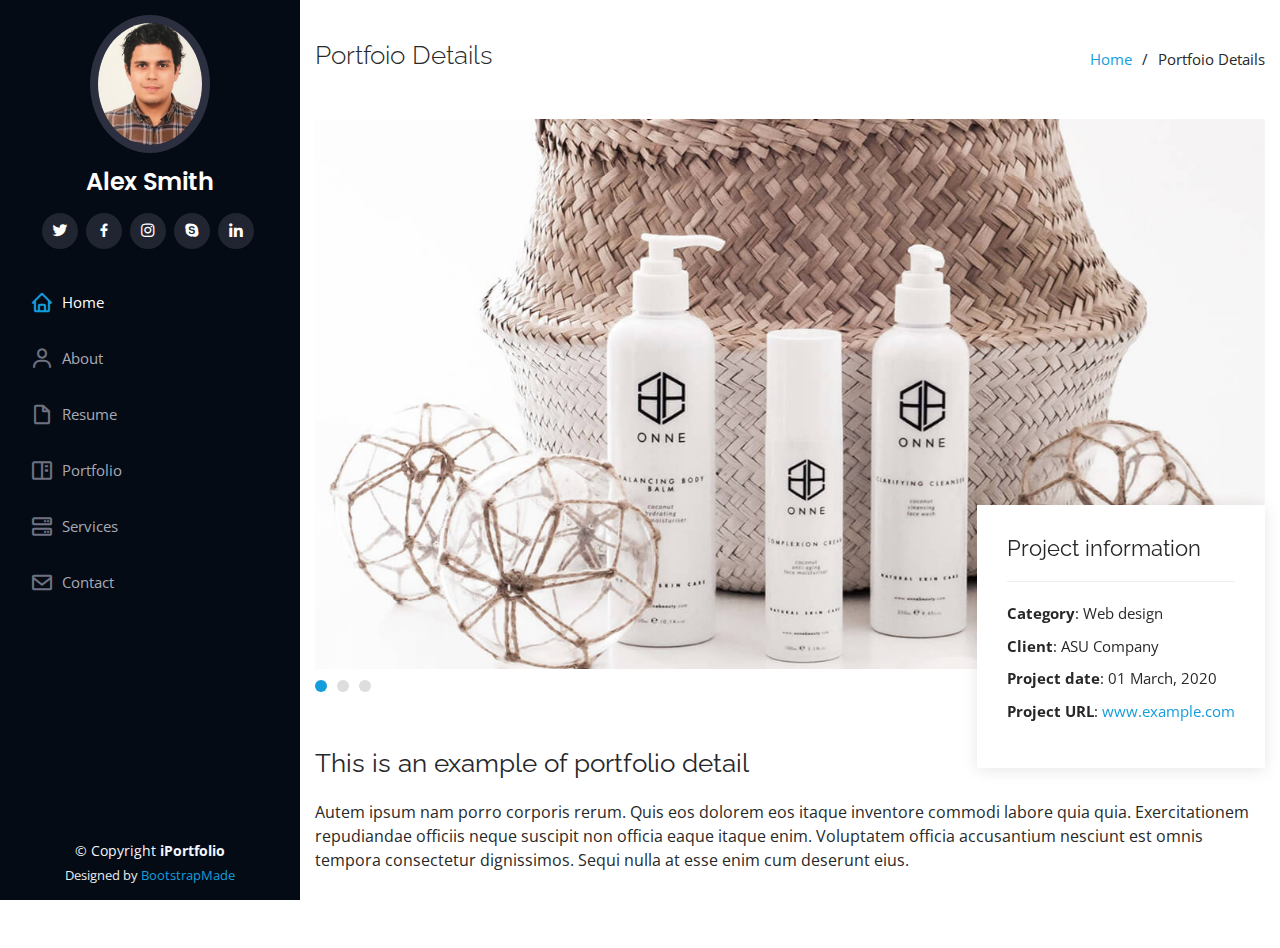
<file: portfolio-details.html>
<!DOCTYPE html>
<html lang="en">

<head>
  <meta charset="utf-8">
  <meta content="width=device-width, initial-scale=1.0" name="viewport">

  <title>Portfolio Details - iPortfolio Bootstrap Template</title>
  <meta content="" name="descriptison">
  <meta content="" name="keywords">

  <!-- Favicons -->
  <link href="assets/img/favicon.png" rel="icon">
  <link href="assets/img/apple-touch-icon.png" rel="apple-touch-icon">

  <!-- Google Fonts -->
  <link href="https://fonts.googleapis.com/css?family=Open+Sans:300,300i,400,400i,600,600i,700,700i|Raleway:300,300i,400,400i,500,500i,600,600i,700,700i|Poppins:300,300i,400,400i,500,500i,600,600i,700,700i" rel="stylesheet">

  <!-- Vendor CSS Files -->
  <link href="assets/vendor/bootstrap/css/bootstrap.min.css" rel="stylesheet">
  <link href="assets/vendor/icofont/icofont.min.css" rel="stylesheet">
  <link href="assets/vendor/boxicons/css/boxicons.min.css" rel="stylesheet">
  <link href="assets/vendor/venobox/venobox.css" rel="stylesheet">
  <link href="assets/vendor/owl.carousel/assets/owl.carousel.min.css" rel="stylesheet">
  <link href="assets/vendor/aos/aos.css" rel="stylesheet">

  <!-- Template Main CSS File -->
  <link href="assets/css/style.css" rel="stylesheet">

  <!-- =======================================================
  * Template Name: iPortfolio - v1.2.1
  * Template URL: https://bootstrapmade.com/iportfolio-bootstrap-portfolio-websites-template/
  * Author: BootstrapMade.com
  * License: https://bootstrapmade.com/license/
  ======================================================== -->
</head>

<body>

  <!-- ======= Mobile nav toggle button ======= -->
  <button type="button" class="mobile-nav-toggle d-xl-none"><i class="icofont-navigation-menu"></i></button>

  <!-- ======= Header ======= -->
  <header id="header">
    <div class="d-flex flex-column">

      <div class="profile">
        <img src="assets/img/profile-img.jpg" alt="" class="img-fluid rounded-circle">
        <h1 class="text-light"><a href="index.html">Alex Smith</a></h1>
        <div class="social-links mt-3 text-center">
          <a href="#" class="twitter"><i class="bx bxl-twitter"></i></a>
          <a href="#" class="facebook"><i class="bx bxl-facebook"></i></a>
          <a href="#" class="instagram"><i class="bx bxl-instagram"></i></a>
          <a href="#" class="google-plus"><i class="bx bxl-skype"></i></a>
          <a href="#" class="linkedin"><i class="bx bxl-linkedin"></i></a>
        </div>
      </div>

      <nav class="nav-menu">
        <ul>
          <li class="active"><a href="index.html"><i class="bx bx-home"></i> <span>Home</span></a></li>
          <li><a href="#about"><i class="bx bx-user"></i> <span>About</span></a></li>
          <li><a href="#resume"><i class="bx bx-file-blank"></i> <span>Resume</span></a></li>
          <li><a href="#portfolio"><i class="bx bx-book-content"></i> Portfolio</a></li>
          <li><a href="#services"><i class="bx bx-server"></i> Services</a></li>
          <li><a href="#contact"><i class="bx bx-envelope"></i> Contact</a></li>

        </ul>
      </nav><!-- .nav-menu -->
      <button type="button" class="mobile-nav-toggle d-xl-none"><i class="icofont-navigation-menu"></i></button>

    </div>
  </header><!-- End Header -->

  <main id="main">

    <!-- ======= Breadcrumbs ======= -->
    <section id="breadcrumbs" class="breadcrumbs">
      <div class="container">

        <div class="d-flex justify-content-between align-items-center">
          <h2>Portfoio Details</h2>
          <ol>
            <li><a href="index.html">Home</a></li>
            <li>Portfoio Details</li>
          </ol>
        </div>

      </div>
    </section><!-- End Breadcrumbs -->

    <!-- ======= Portfolio Details Section ======= -->
    <section id="portfolio-details" class="portfolio-details">
      <div class="container">

        <div class="portfolio-details-container">

          <div class="owl-carousel portfolio-details-carousel">
            <img src="assets/img/portfolio-details-1.jpg" class="img-fluid" alt="">
            <img src="assets/img/portfolio-details-2.jpg" class="img-fluid" alt="">
            <img src="assets/img/portfolio-details-3.jpg" class="img-fluid" alt="">
          </div>

          <div class="portfolio-info">
            <h3>Project information</h3>
            <ul>
              <li><strong>Category</strong>: Web design</li>
              <li><strong>Client</strong>: ASU Company</li>
              <li><strong>Project date</strong>: 01 March, 2020</li>
              <li><strong>Project URL</strong>: <a href="#">www.example.com</a></li>
            </ul>
          </div>

        </div>

        <div class="portfolio-description">
          <h2>This is an example of portfolio detail</h2>
          <p>
            Autem ipsum nam porro corporis rerum. Quis eos dolorem eos itaque inventore commodi labore quia quia. Exercitationem repudiandae officiis neque suscipit non officia eaque itaque enim. Voluptatem officia accusantium nesciunt est omnis tempora consectetur dignissimos. Sequi nulla at esse enim cum deserunt eius.
          </p>
        </div>

      </div>
    </section><!-- End Portfolio Details Section -->

  </main><!-- End #main -->

  <!-- ======= Footer ======= -->
  <footer id="footer">
    <div class="container">
      <div class="copyright">
        &copy; Copyright <strong><span>iPortfolio</span></strong>
      </div>
      <div class="credits">
        <!-- All the links in the footer should remain intact. -->
        <!-- You can delete the links only if you purchased the pro version. -->
        <!-- Licensing information: https://bootstrapmade.com/license/ -->
        <!-- Purchase the pro version with working PHP/AJAX contact form: https://bootstrapmade.com/iportfolio-bootstrap-portfolio-websites-template/ -->
        Designed by <a href="https://bootstrapmade.com/">BootstrapMade</a>
      </div>
    </div>
  </footer><!-- End  Footer -->

  <a href="#" class="back-to-top"><i class="icofont-simple-up"></i></a>

  <!-- Vendor JS Files -->
  <script src="assets/vendor/jquery/jquery.min.js"></script>
  <script src="assets/vendor/bootstrap/js/bootstrap.bundle.min.js"></script>
  <script src="assets/vendor/jquery.easing/jquery.easing.min.js"></script>
  <script src="assets/vendor/php-email-form/validate.js"></script>
  <script src="assets/vendor/waypoints/jquery.waypoints.min.js"></script>
  <script src="assets/vendor/counterup/counterup.min.js"></script>
  <script src="assets/vendor/isotope-layout/isotope.pkgd.min.js"></script>
  <script src="assets/vendor/venobox/venobox.min.js"></script>
  <script src="assets/vendor/owl.carousel/owl.carousel.min.js"></script>
  <script src="assets/vendor/typed.js/typed.min.js"></script>
  <script src="assets/vendor/aos/aos.js"></script>

  <!-- Template Main JS File -->
  <script src="assets/js/main.js"></script>

</body>

</html>
</file>
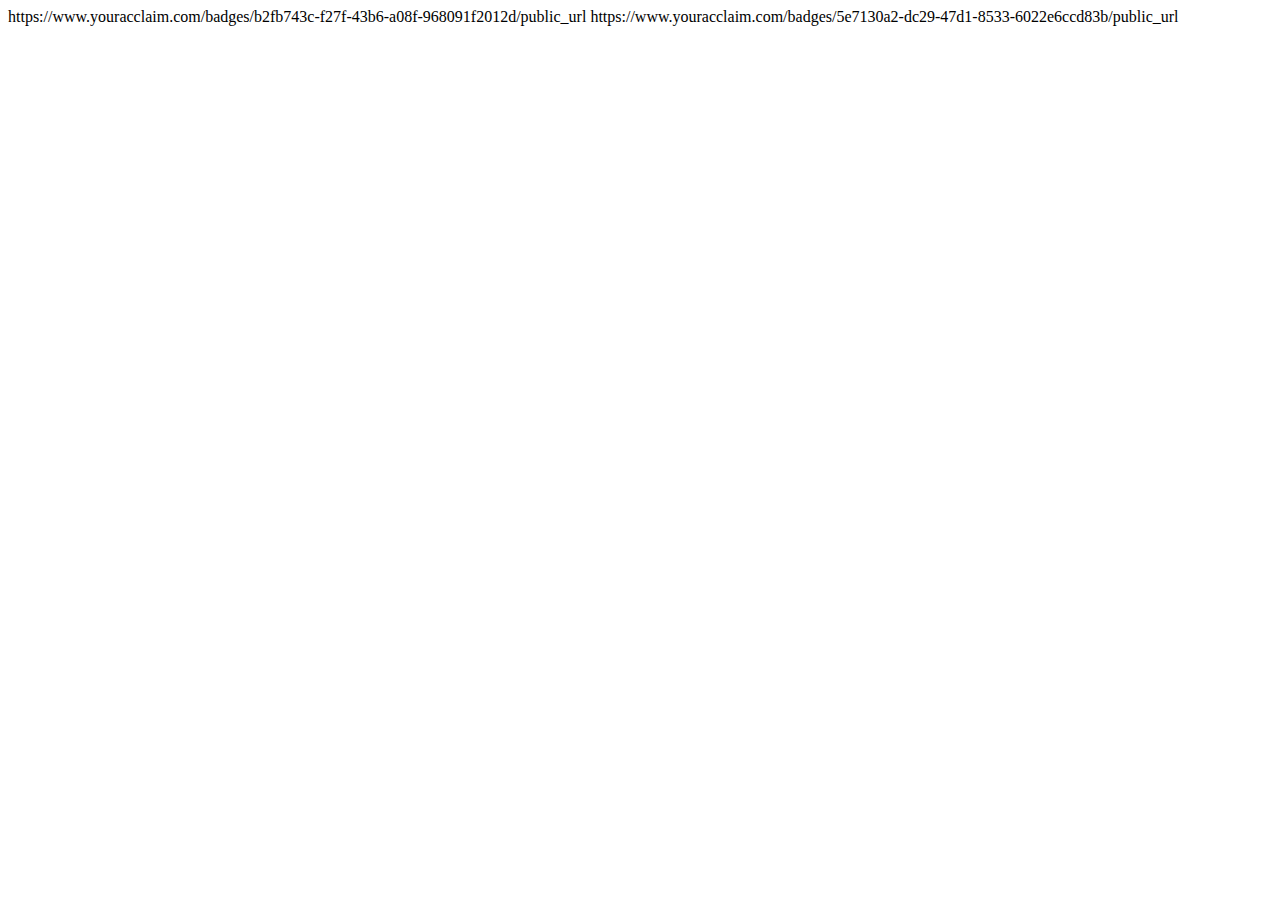
<file: test.html>
<html>
    <body>
        <div data-iframe-width="150" data-iframe-height="270" data-share-badge-id="b2fb743c-f27f-43b6-a08f-968091f2012d" data-share-badge-host="https://www.youracclaim.com"></div>        
    
        <div data-iframe-width="150" data-iframe-height="270" data-share-badge-id="b2fb743c-f27f-43b6-a08f-968091f2012d" data-share-badge-host="https://www.youracclaim.com"></div><script type="text/javascript" async src="//cdn.youracclaim.com/assets/utilities/embed.js"></script>
    </body>
    
    <!-- CDNs -->
    <script type="text/javascript" language="javascript" async src="//cdn.youracclaim.com/assets/utilities/embed.js"></script>
    https://www.youracclaim.com/badges/b2fb743c-f27f-43b6-a08f-968091f2012d/public_url
    https://www.youracclaim.com/badges/5e7130a2-dc29-47d1-8533-6022e6ccd83b/public_url
</html>
</file>
<file: assets/vendor/venobox/venobox.css>
/* ------ venobox.css --------*/
.vbox-overlay *, .vbox-overlay *:before, .vbox-overlay *:after{
    -webkit-backface-visibility: hidden;
    -webkit-box-sizing:border-box;
    -moz-box-sizing:border-box;
    box-sizing:border-box;
}
.vbox-overlay * { 
    -webkit-backface-visibility: visible;
    backface-visibility: visible;
}
.vbox-overlay{
    display: -webkit-flex;
    display: flex;
    -webkit-flex-direction: column;
    flex-direction: column;
    -webkit-justify-content: center;
    justify-content: center;
    -webkit-align-items: center;
    align-items: center;
    position: fixed;
    left: 0;
    top: 0;
    bottom: 0;
    right: 0;
    z-index: 1040;
    -webkit-transform:translateZ(1000px);
    transform: translateZ(1000px);
    transform-style: preserve-3d;
}

/* ----- navigation ----- */
.vbox-title{
    width: 100%;
    height: 40px;
    float: left;
    text-align: center;
    line-height: 28px;
    font-size: 12px;
    padding: 6px 40px;
    overflow: hidden;
    position: fixed;
    display: none;
    left: 0;
    z-index: 1050;
}
.vbox-close{
    cursor: pointer;
    position: fixed;
    top: -1px;
    right: 0;
    width: 50px;
    height: 40px;
    padding: 6px;
    display: block;
    background-position:10px center;
    overflow: hidden;
    font-size: 24px;
    line-height: 1;
    text-align: center;
    z-index: 1050;
}
.vbox-num{
    cursor: pointer;
    position: fixed;
    left: 0;
    height: 40px;
    display: block;
    overflow: hidden;
    line-height: 28px;
    font-size: 12px;
    padding: 6px 10px;
    display: none;
    z-index: 1050;
}
/* ----- navigation ARROWS ----- */
.vbox-next, .vbox-prev{
    position: fixed;
    top: 50%;
    margin-top: -15px;
    overflow: hidden;
    cursor: pointer;
    display: block;
    width: 45px;
    height: 45px;
    z-index: 1050;
}
.vbox-next span, .vbox-prev span{
    position: relative;
    width: 20px;
    height: 20px;
    border: 2px solid transparent;
    border-top-color: #B6B6B6;
    border-right-color: #B6B6B6;
    text-indent: -100px;
    position: absolute;
    top: 8px;
    display: block;
}
.vbox-prev{
    left: 15px;
}
.vbox-next{
    right: 15px;
}
.vbox-prev span{
    left: 10px;
    -ms-transform: rotate(-135deg);
    -webkit-transform: rotate(-135deg);
    transform: rotate(-135deg);
}
.vbox-next span{
    -ms-transform: rotate(45deg);
    -webkit-transform: rotate(45deg);
    transform: rotate(45deg);
    right: 10px;
}
/* ------- inline window ------ */
.vbox-inline{
    width: 420px;
    height: 315px;
    height: 70vh;
    padding: 10px;
    background: #fff;
    margin: 0 auto;
    overflow: auto;
    text-align: left;
}
/* ------- Video & iFrames window ------ */
.venoframe{
    max-width: 100%;
    width: 100%;
    border: none;
    width: 100%;
    height: 260px;
    height: 70vh;
}
.venoframe.vbvid{
    height: 260px;
}
@media (min-width: 768px) {
    .venoframe, .vbox-inline{
        width: 90%;
        height: 360px;
        height: 70vh;
    }
    .venoframe.vbvid{
        width: 640px;
        height: 360px;
    }
}
@media (min-width: 992px) {
    .venoframe, .vbox-inline{
        max-width: 1200px;
        width: 80%;
        height: 540px;
        height: 70vh;
    }
    .venoframe.vbvid{
        width: 960px;
        height: 540px;
    }
}
/* 
Please do NOT edit this part! 
or at least read this note: http://i.imgur.com/7C0ws9e.gif
*/
.vbox-open{
    overflow: hidden;
}
.vbox-container{
    position: absolute;
    left: 0;
    right: 0;
    top: 0;
    bottom: 0;
    overflow-x: hidden;
    overflow-y: scroll;
    overflow-scrolling: touch;
    -webkit-overflow-scrolling: touch;
    z-index: 20;
    max-height: 100%;

}

.vbox-content{
    text-align: center;
    float: left;
    width: 100%;
    position: relative;
    overflow: hidden;
    padding: 20px 4%;
}
.vbox-container img{
    max-width: 100%;
    height: auto;
}
.vbox-figlio{
    box-shadow: 0 0 12px rgba(0,0,0,0.19), 0 6px 6px rgba(0,0,0,0.23);
    max-width: 100%;
    text-align: initial;
}
img.vbox-figlio{
    -webkit-user-select: none;
-khtml-user-select: none;
-moz-user-select: none;
-o-user-select: none;
user-select: none;
}
.vbox-content.swipe-left{
    margin-left: -200px !important;
}
.vbox-content.swipe-right{
    margin-left: 200px !important;
}
.vbox-animated{
    webkit-transition: margin 300ms ease-out;
    transition: margin 300ms ease-out;
}

/* ---------- preloader ----------
 * SPINKIT 
 * http://tobiasahlin.com/spinkit/
-------------------------------- */
.sk-double-bounce,.sk-rotating-plane{width:40px;height:40px;margin:40px auto}.sk-rotating-plane{background-color:#333;-webkit-animation:sk-rotatePlane 1.2s infinite ease-in-out;animation:sk-rotatePlane 1.2s infinite ease-in-out}@-webkit-keyframes sk-rotatePlane{0%{-webkit-transform:perspective(120px) rotateX(0) rotateY(0);transform:perspective(120px) rotateX(0) rotateY(0)}50%{-webkit-transform:perspective(120px) rotateX(-180.1deg) rotateY(0);transform:perspective(120px) rotateX(-180.1deg) rotateY(0)}100%{-webkit-transform:perspective(120px) rotateX(-180deg) rotateY(-179.9deg);transform:perspective(120px) rotateX(-180deg) rotateY(-179.9deg)}}@keyframes sk-rotatePlane{0%{-webkit-transform:perspective(120px) rotateX(0) rotateY(0);transform:perspective(120px) rotateX(0) rotateY(0)}50%{-webkit-transform:perspective(120px) rotateX(-180.1deg) rotateY(0);transform:perspective(120px) rotateX(-180.1deg) rotateY(0)}100%{-webkit-transform:perspective(120px) rotateX(-180deg) rotateY(-179.9deg);transform:perspective(120px) rotateX(-180deg) rotateY(-179.9deg)}}.sk-double-bounce{position:relative}.sk-double-bounce .sk-child{width:100%;height:100%;border-radius:50%;background-color:#333;opacity:.6;position:absolute;top:0;left:0;-webkit-animation:sk-doubleBounce 2s infinite ease-in-out;animation:sk-doubleBounce 2s infinite ease-in-out}.sk-chasing-dots .sk-child,.sk-spinner-pulse,.sk-three-bounce .sk-child{background-color:#333;border-radius:100%}.sk-double-bounce .sk-double-bounce2{-webkit-animation-delay:-1s;animation-delay:-1s}@-webkit-keyframes sk-doubleBounce{0%,100%{-webkit-transform:scale(0);transform:scale(0)}50%{-webkit-transform:scale(1);transform:scale(1)}}@keyframes sk-doubleBounce{0%,100%{-webkit-transform:scale(0);transform:scale(0)}50%{-webkit-transform:scale(1);transform:scale(1)}}.sk-wave{margin:40px auto;width:50px;height:40px;text-align:center;font-size:10px}.sk-wave .sk-rect{background-color:#333;height:100%;width:6px;display:inline-block;-webkit-animation:sk-waveStretchDelay 1.2s infinite ease-in-out;animation:sk-waveStretchDelay 1.2s infinite ease-in-out}.sk-wave .sk-rect1{-webkit-animation-delay:-1.2s;animation-delay:-1.2s}.sk-wave .sk-rect2{-webkit-animation-delay:-1.1s;animation-delay:-1.1s}.sk-wave .sk-rect3{-webkit-animation-delay:-1s;animation-delay:-1s}.sk-wave .sk-rect4{-webkit-animation-delay:-.9s;animation-delay:-.9s}.sk-wave .sk-rect5{-webkit-animation-delay:-.8s;animation-delay:-.8s}@-webkit-keyframes sk-waveStretchDelay{0%,100%,40%{-webkit-transform:scaleY(.4);transform:scaleY(.4)}20%{-webkit-transform:scaleY(1);transform:scaleY(1)}}@keyframes sk-waveStretchDelay{0%,100%,40%{-webkit-transform:scaleY(.4);transform:scaleY(.4)}20%{-webkit-transform:scaleY(1);transform:scaleY(1)}}.sk-wandering-cubes{margin:40px auto;width:40px;height:40px;position:relative}.sk-wandering-cubes .sk-cube{background-color:#333;width:10px;height:10px;position:absolute;top:0;left:0;-webkit-animation:sk-wanderingCube 1.8s ease-in-out -1.8s infinite both;animation:sk-wanderingCube 1.8s ease-in-out -1.8s infinite both}.sk-chasing-dots,.sk-spinner-pulse{width:40px;height:40px;margin:40px auto}.sk-wandering-cubes .sk-cube2{-webkit-animation-delay:-.9s;animation-delay:-.9s}@-webkit-keyframes sk-wanderingCube{0%{-webkit-transform:rotate(0);transform:rotate(0)}25%{-webkit-transform:translateX(30px) rotate(-90deg) scale(.5);transform:translateX(30px) rotate(-90deg) scale(.5)}50%{-webkit-transform:translateX(30px) translateY(30px) rotate(-179deg);transform:translateX(30px) translateY(30px) rotate(-179deg)}50.1%{-webkit-transform:translateX(30px) translateY(30px) rotate(-180deg);transform:translateX(30px) translateY(30px) rotate(-180deg)}75%{-webkit-transform:translateX(0) translateY(30px) rotate(-270deg) scale(.5);transform:translateX(0) translateY(30px) rotate(-270deg) scale(.5)}100%{-webkit-transform:rotate(-360deg);transform:rotate(-360deg)}}@keyframes sk-wanderingCube{0%{-webkit-transform:rotate(0);transform:rotate(0)}25%{-webkit-transform:translateX(30px) rotate(-90deg) scale(.5);transform:translateX(30px) rotate(-90deg) scale(.5)}50%{-webkit-transform:translateX(30px) translateY(30px) rotate(-179deg);transform:translateX(30px) translateY(30px) rotate(-179deg)}50.1%{-webkit-transform:translateX(30px) translateY(30px) rotate(-180deg);transform:translateX(30px) translateY(30px) rotate(-180deg)}75%{-webkit-transform:translateX(0) translateY(30px) rotate(-270deg) scale(.5);transform:translateX(0) translateY(30px) rotate(-270deg) scale(.5)}100%{-webkit-transform:rotate(-360deg);transform:rotate(-360deg)}}.sk-spinner-pulse{-webkit-animation:sk-pulseScaleOut 1s infinite ease-in-out;animation:sk-pulseScaleOut 1s infinite ease-in-out}@-webkit-keyframes sk-pulseScaleOut{0%{-webkit-transform:scale(0);transform:scale(0)}100%{-webkit-transform:scale(1);transform:scale(1);opacity:0}}@keyframes sk-pulseScaleOut{0%{-webkit-transform:scale(0);transform:scale(0)}100%{-webkit-transform:scale(1);transform:scale(1);opacity:0}}.sk-chasing-dots{position:relative;text-align:center;-webkit-animation:sk-chasingDotsRotate 2s infinite linear;animation:sk-chasingDotsRotate 2s infinite linear}.sk-chasing-dots .sk-child{width:60%;height:60%;display:inline-block;position:absolute;top:0;-webkit-animation:sk-chasingDotsBounce 2s infinite ease-in-out;animation:sk-chasingDotsBounce 2s infinite ease-in-out}.sk-chasing-dots .sk-dot2{top:auto;bottom:0;-webkit-animation-delay:-1s;animation-delay:-1s}@-webkit-keyframes sk-chasingDotsRotate{100%{-webkit-transform:rotate(360deg);transform:rotate(360deg)}}@keyframes sk-chasingDotsRotate{100%{-webkit-transform:rotate(360deg);transform:rotate(360deg)}}@-webkit-keyframes sk-chasingDotsBounce{0%,100%{-webkit-transform:scale(0);transform:scale(0)}50%{-webkit-transform:scale(1);transform:scale(1)}}@keyframes sk-chasingDotsBounce{0%,100%{-webkit-transform:scale(0);transform:scale(0)}50%{-webkit-transform:scale(1);transform:scale(1)}}.sk-three-bounce{margin:40px auto;width:80px;text-align:center}.sk-three-bounce .sk-child{width:20px;height:20px;display:inline-block;-webkit-animation:sk-three-bounce 1.4s ease-in-out 0s infinite both;animation:sk-three-bounce 1.4s ease-in-out 0s infinite both}.sk-circle .sk-child:before,.sk-fading-circle .sk-circle:before{display:block;border-radius:100%;content:'';background-color:#333}.sk-three-bounce .sk-bounce1{-webkit-animation-delay:-.32s;animation-delay:-.32s}.sk-three-bounce .sk-bounce2{-webkit-animation-delay:-.16s;animation-delay:-.16s}@-webkit-keyframes sk-three-bounce{0%,100%,80%{-webkit-transform:scale(0);transform:scale(0)}40%{-webkit-transform:scale(1);transform:scale(1)}}@keyframes sk-three-bounce{0%,100%,80%{-webkit-transform:scale(0);transform:scale(0)}40%{-webkit-transform:scale(1);transform:scale(1)}}.sk-circle{margin:40px auto;width:40px;height:40px;position:relative}.sk-circle .sk-child{width:100%;height:100%;position:absolute;left:0;top:0}.sk-circle .sk-child:before{margin:0 auto;width:15%;height:15%;-webkit-animation:sk-circleBounceDelay 1.2s infinite ease-in-out both;animation:sk-circleBounceDelay 1.2s infinite ease-in-out both}.sk-circle .sk-circle2{-webkit-transform:rotate(30deg);-ms-transform:rotate(30deg);transform:rotate(30deg)}.sk-circle .sk-circle3{-webkit-transform:rotate(60deg);-ms-transform:rotate(60deg);transform:rotate(60deg)}.sk-circle .sk-circle4{-webkit-transform:rotate(90deg);-ms-transform:rotate(90deg);transform:rotate(90deg)}.sk-circle .sk-circle5{-webkit-transform:rotate(120deg);-ms-transform:rotate(120deg);transform:rotate(120deg)}.sk-circle .sk-circle6{-webkit-transform:rotate(150deg);-ms-transform:rotate(150deg);transform:rotate(150deg)}.sk-circle .sk-circle7{-webkit-transform:rotate(180deg);-ms-transform:rotate(180deg);transform:rotate(180deg)}.sk-circle .sk-circle8{-webkit-transform:rotate(210deg);-ms-transform:rotate(210deg);transform:rotate(210deg)}.sk-circle .sk-circle9{-webkit-transform:rotate(240deg);-ms-transform:rotate(240deg);transform:rotate(240deg)}.sk-circle .sk-circle10{-webkit-transform:rotate(270deg);-ms-transform:rotate(270deg);transform:rotate(270deg)}.sk-circle .sk-circle11{-webkit-transform:rotate(300deg);-ms-transform:rotate(300deg);transform:rotate(300deg)}.sk-circle .sk-circle12{-webkit-transform:rotate(330deg);-ms-transform:rotate(330deg);transform:rotate(330deg)}.sk-circle .sk-circle2:before{-webkit-animation-delay:-1.1s;animation-delay:-1.1s}.sk-circle .sk-circle3:before{-webkit-animation-delay:-1s;animation-delay:-1s}.sk-circle .sk-circle4:before{-webkit-animation-delay:-.9s;animation-delay:-.9s}.sk-circle .sk-circle5:before{-webkit-animation-delay:-.8s;animation-delay:-.8s}.sk-circle .sk-circle6:before{-webkit-animation-delay:-.7s;animation-delay:-.7s}.sk-circle .sk-circle7:before{-webkit-animation-delay:-.6s;animation-delay:-.6s}.sk-circle .sk-circle8:before{-webkit-animation-delay:-.5s;animation-delay:-.5s}.sk-circle .sk-circle9:before{-webkit-animation-delay:-.4s;animation-delay:-.4s}.sk-circle .sk-circle10:before{-webkit-animation-delay:-.3s;animation-delay:-.3s}.sk-circle .sk-circle11:before{-webkit-animation-delay:-.2s;animation-delay:-.2s}.sk-circle .sk-circle12:before{-webkit-animation-delay:-.1s;animation-delay:-.1s}@-webkit-keyframes sk-circleBounceDelay{0%,100%,80%{-webkit-transform:scale(0);transform:scale(0)}40%{-webkit-transform:scale(1);transform:scale(1)}}@keyframes sk-circleBounceDelay{0%,100%,80%{-webkit-transform:scale(0);transform:scale(0)}40%{-webkit-transform:scale(1);transform:scale(1)}}.sk-cube-grid{width:40px;height:40px;margin:40px auto}.sk-cube-grid .sk-cube{width:33.33%;height:33.33%;background-color:#333;float:left;-webkit-animation:sk-cubeGridScaleDelay 1.3s infinite ease-in-out;animation:sk-cubeGridScaleDelay 1.3s infinite ease-in-out}.sk-cube-grid .sk-cube1{-webkit-animation-delay:.2s;animation-delay:.2s}.sk-cube-grid .sk-cube2{-webkit-animation-delay:.3s;animation-delay:.3s}.sk-cube-grid .sk-cube3{-webkit-animation-delay:.4s;animation-delay:.4s}.sk-cube-grid .sk-cube4{-webkit-animation-delay:.1s;animation-delay:.1s}.sk-cube-grid .sk-cube5{-webkit-animation-delay:.2s;animation-delay:.2s}.sk-cube-grid .sk-cube6{-webkit-animation-delay:.3s;animation-delay:.3s}.sk-cube-grid .sk-cube7{-webkit-animation-delay:0ms;animation-delay:0ms}.sk-cube-grid .sk-cube8{-webkit-animation-delay:.1s;animation-delay:.1s}.sk-cube-grid .sk-cube9{-webkit-animation-delay:.2s;animation-delay:.2s}@-webkit-keyframes sk-cubeGridScaleDelay{0%,100%,70%{-webkit-transform:scale3D(1,1,1);transform:scale3D(1,1,1)}35%{-webkit-transform:scale3D(0,0,1);transform:scale3D(0,0,1)}}@keyframes sk-cubeGridScaleDelay{0%,100%,70%{-webkit-transform:scale3D(1,1,1);transform:scale3D(1,1,1)}35%{-webkit-transform:scale3D(0,0,1);transform:scale3D(0,0,1)}}.sk-fading-circle{margin:40px auto;width:40px;height:40px;position:relative}.sk-fading-circle .sk-circle{width:100%;height:100%;position:absolute;left:0;top:0}.sk-fading-circle .sk-circle:before{margin:0 auto;width:15%;height:15%;-webkit-animation:sk-circleFadeDelay 1.2s infinite ease-in-out both;animation:sk-circleFadeDelay 1.2s infinite ease-in-out both}.sk-fading-circle .sk-circle2{-webkit-transform:rotate(30deg);-ms-transform:rotate(30deg);transform:rotate(30deg)}.sk-fading-circle .sk-circle3{-webkit-transform:rotate(60deg);-ms-transform:rotate(60deg);transform:rotate(60deg)}.sk-fading-circle .sk-circle4{-webkit-transform:rotate(90deg);-ms-transform:rotate(90deg);transform:rotate(90deg)}.sk-fading-circle .sk-circle5{-webkit-transform:rotate(120deg);-ms-transform:rotate(120deg);transform:rotate(120deg)}.sk-fading-circle .sk-circle6{-webkit-transform:rotate(150deg);-ms-transform:rotate(150deg);transform:rotate(150deg)}.sk-fading-circle .sk-circle7{-webkit-transform:rotate(180deg);-ms-transform:rotate(180deg);transform:rotate(180deg)}.sk-fading-circle .sk-circle8{-webkit-transform:rotate(210deg);-ms-transform:rotate(210deg);transform:rotate(210deg)}.sk-fading-circle .sk-circle9{-webkit-transform:rotate(240deg);-ms-transform:rotate(240deg);transform:rotate(240deg)}.sk-fading-circle .sk-circle10{-webkit-transform:rotate(270deg);-ms-transform:rotate(270deg);transform:rotate(270deg)}.sk-fading-circle .sk-circle11{-webkit-transform:rotate(300deg);-ms-transform:rotate(300deg);transform:rotate(300deg)}.sk-fading-circle .sk-circle12{-webkit-transform:rotate(330deg);-ms-transform:rotate(330deg);transform:rotate(330deg)}.sk-fading-circle .sk-circle2:before{-webkit-animation-delay:-1.1s;animation-delay:-1.1s}.sk-fading-circle .sk-circle3:before{-webkit-animation-delay:-1s;animation-delay:-1s}.sk-fading-circle .sk-circle4:before{-webkit-animation-delay:-.9s;animation-delay:-.9s}.sk-fading-circle .sk-circle5:before{-webkit-animation-delay:-.8s;animation-delay:-.8s}.sk-fading-circle .sk-circle6:before{-webkit-animation-delay:-.7s;animation-delay:-.7s}.sk-fading-circle .sk-circle7:before{-webkit-animation-delay:-.6s;animation-delay:-.6s}.sk-fading-circle .sk-circle8:before{-webkit-animation-delay:-.5s;animation-delay:-.5s}.sk-fading-circle .sk-circle9:before{-webkit-animation-delay:-.4s;animation-delay:-.4s}.sk-fading-circle .sk-circle10:before{-webkit-animation-delay:-.3s;animation-delay:-.3s}.sk-fading-circle .sk-circle11:before{-webkit-animation-delay:-.2s;animation-delay:-.2s}.sk-fading-circle .sk-circle12:before{-webkit-animation-delay:-.1s;animation-delay:-.1s}@-webkit-keyframes sk-circleFadeDelay{0%,100%,39%{opacity:0}40%{opacity:1}}@keyframes sk-circleFadeDelay{0%,100%,39%{opacity:0}40%{opacity:1}}.sk-folding-cube{margin:40px auto;width:40px;height:40px;position:relative;-webkit-transform:rotateZ(45deg);transform:rotateZ(45deg)}.sk-folding-cube .sk-cube{float:left;width:50%;height:50%;position:relative;-webkit-transform:scale(1.1);-ms-transform:scale(1.1);transform:scale(1.1)}.sk-folding-cube .sk-cube:before{content:'';position:absolute;top:0;left:0;width:100%;height:100%;background-color:#333;-webkit-animation:sk-foldCubeAngle 2.4s infinite linear both;animation:sk-foldCubeAngle 2.4s infinite linear both;-webkit-transform-origin:100% 100%;-ms-transform-origin:100% 100%;transform-origin:100% 100%}.sk-folding-cube .sk-cube2{-webkit-transform:scale(1.1) rotateZ(90deg);transform:scale(1.1) rotateZ(90deg)}.sk-folding-cube .sk-cube3{-webkit-transform:scale(1.1) rotateZ(180deg);transform:scale(1.1) rotateZ(180deg)}.sk-folding-cube .sk-cube4{-webkit-transform:scale(1.1) rotateZ(270deg);transform:scale(1.1) rotateZ(270deg)}.sk-folding-cube .sk-cube2:before{-webkit-animation-delay:.3s;animation-delay:.3s}.sk-folding-cube .sk-cube3:before{-webkit-animation-delay:.6s;animation-delay:.6s}.sk-folding-cube .sk-cube4:before{-webkit-animation-delay:.9s;animation-delay:.9s}@-webkit-keyframes sk-foldCubeAngle{0%,10%{-webkit-transform:perspective(140px) rotateX(-180deg);transform:perspective(140px) rotateX(-180deg);opacity:0}25%,75%{-webkit-transform:perspective(140px) rotateX(0);transform:perspective(140px) rotateX(0);opacity:1}100%,90%{-webkit-transform:perspective(140px) rotateY(180deg);transform:perspective(140px) rotateY(180deg);opacity:0}}@keyframes sk-foldCubeAngle{0%,10%{-webkit-transform:perspective(140px) rotateX(-180deg);transform:perspective(140px) rotateX(-180deg);opacity:0}25%,75%{-webkit-transform:perspective(140px) rotateX(0);transform:perspective(140px) rotateX(0);opacity:1}100%,90%{-webkit-transform:perspective(140px) rotateY(180deg);transform:perspective(140px) rotateY(180deg);opacity:0}}
</file>
<file: assets/css/style.css>
/**
* Template Name: iPortfolio - v1.2.1
* Template URL: https://bootstrapmade.com/iportfolio-bootstrap-portfolio-websites-template/
* Author: BootstrapMade.com
* License: https://bootstrapmade.com/license/
*/

/*--------------------------------------------------------------
# General
--------------------------------------------------------------*/
body {
  font-family: "Open Sans", sans-serif;
  color: #272829;
}

a {
  color: #149ddd;
}

a:hover {
  color: #37b3ed;
  text-decoration: none;
}

h1, h2, h3, h4, h5, h6 {
  font-family: "Raleway", sans-serif;
}

/*--------------------------------------------------------------
# Back to top button
--------------------------------------------------------------*/
.back-to-top {
  position: fixed;
  display: none;
  width: 40px;
  height: 40px;
  border-radius: 50px;
  right: 15px;
  bottom: 15px;
  background: #149ddd;
  color: #fff;
  transition: display 0.5s ease-in-out;
  z-index: 99999;
}

.back-to-top i {
  font-size: 24px;
  position: absolute;
  top: 7px;
  left: 8px;
}

.back-to-top:hover {
  color: #fff;
  background: #2eafec;
  transition: background 0.2s ease-in-out;
}

/*--------------------------------------------------------------
# Header
--------------------------------------------------------------*/
#header {
  position: fixed;
  top: 0;
  left: 0;
  bottom: 0;
  width: 300px;
  transition: all ease-in-out 0.5s;
  z-index: 9997;
  transition: all 0.5s;
  padding: 0 15px;
  background: #040b14;
  overflow-y: auto;
}

#header .profile img {
  margin: 15px auto;
  width: 120px;
  display: block;
  border: 8px solid #2c2f3f;

  /* 
  display: inline;
  margin: 0 auto;
  height: 100%;
  width: auto; 
  */

}

/* #header .img-cropper{
  width: 100px;
  height: 100px;
  position: relative;
  overflow: hidden;
  border-radius: 50%;
  border: 8px solid #2c2f3f;
} */

#header .profile h1 {
  font-size: 24px;
  margin: 0;
  padding: 0;
  font-weight: 600;
  -moz-text-align-last: center;
  text-align-last: center;
  font-family: "Poppins", sans-serif;
}

#header .profile h1 a, #header .profile h1 a:hover {
  color: #fff;
  text-decoration: none;
}

#header .profile .social-links a {
  font-size: 18px;
  display: inline-block;
  background: #212431;
  color: #fff;
  line-height: 1;
  padding: 8px 0;
  margin-right: 4px;
  border-radius: 50%;
  text-align: center;
  width: 36px;
  height: 36px;
  transition: 0.3s;
}

#header .profile .social-links a:hover {
  background: #149ddd;
  color: #fff;
  text-decoration: none;
}

#main {
  margin-left: 300px;
}

@media (max-width: 1199px) {
  #header {
    left: -300px;
  }
  #main {
    margin-left: 0;
  }
}

/*--------------------------------------------------------------
# Navigation Menu
--------------------------------------------------------------*/
/* Desktop Navigation */
.nav-menu {
  padding-top: 30px;
}

.nav-menu * {
  margin: 0;
  padding: 0;
  list-style: none;
}

.nav-menu > ul > li {
  position: relative;
  white-space: nowrap;
}

.nav-menu a {
  display: flex;
  align-items: center;
  color: #a8a9b4;
  padding: 12px 15px;
  margin-bottom: 8px;
  transition: 0.3s;
  font-size: 15px;
}

.nav-menu a i {
  font-size: 24px;
  padding-right: 8px;
  color: #6f7180;
}

.nav-menu a:hover, .nav-menu .active > a, .nav-menu li:hover > a {
  text-decoration: none;
  color: #fff;
}

.nav-menu a:hover i, .nav-menu .active > a i, .nav-menu li:hover > a i {
  color: #149ddd;
}

/* Mobile Navigation */
.mobile-nav-toggle {
  position: fixed;
  right: 15px;
  top: 15px;
  z-index: 9998;
  border: 0;
  background: none;
  font-size: 24px;
  transition: all 0.4s;
  outline: none !important;
  line-height: 1;
  cursor: pointer;
  text-align: right;
}

.mobile-nav-toggle i {
  color: #149ddd;
}

.mobile-nav-active {
  overflow: hidden;
}

.mobile-nav-active #header {
  left: 0;
}

.mobile-nav-active .mobile-nav-toggle i {
  color: #fff;
}

/*--------------------------------------------------------------
# Hero Section
--------------------------------------------------------------*/
#hero {
  width: 100%;
  height: 100vh;
  background-image: url("../img/hero-bg.jpg");
  background-color: #2c2f3f;
  /* filter: grayscale(100%); */
  background-position: top center;
  background-size: cover;
}

#hero:before {
  content: "";
  background: rgba(5, 13, 24, 0.3);
  position: absolute;
  bottom: 0;
  top: 0;
  left: 0;
  right: 0;
  z-index: 1;
}

#hero .hero-container {
  position: relative;
  z-index: 2;
  min-width: 300px;
}

#hero h1 {
  margin: 0 0 10px 0;
  font-size: 64px;
  font-weight: 700;
  line-height: 56px;
  color: #fff;
}

#hero p {
  color: #fff;
  margin-bottom: 50px;
  font-size: 26px;
  font-family: "Poppins", sans-serif;
}

#hero p span {
  color: #fff;
  padding-bottom: 4px;
  letter-spacing: 1px;
  border-bottom: 3px solid #149ddd;
}

@media (min-width: 1024px) {
  #hero {
    background-attachment: fixed;
  }
}

@media (max-width: 768px) {
  #hero h1 {
    font-size: 28px;
    line-height: 36px;
  }
  #hero h2 {
    font-size: 18px;
    line-height: 24px;
    margin-bottom: 30px;
  }
}

/*--------------------------------------------------------------
# Sections General
--------------------------------------------------------------*/
section {
  padding: 60px 0;
  overflow: hidden;
}

.section-bg {
  background: #f5f8fd;
}

.section-title {
  padding-bottom: 30px;
}

.section-title h2 {
  font-size: 32px;
  font-weight: bold;
  margin-bottom: 20px;
  padding-bottom: 20px;
  position: relative;
  color: #173b6c;
}

.section-title h2::after {
  content: '';
  position: absolute;
  display: block;
  width: 50px;
  height: 3px;
  background: #149ddd;
  bottom: 0;
  left: 0;
}

.section-title p {
  margin-bottom: 0;
}

/*--------------------------------------------------------------
# About
--------------------------------------------------------------*/
.about .content h3 {
  font-weight: 700;
  font-size: 26px;
  color: #173b6c;
}

.about .content ul {
  list-style: none;
  padding: 0;
}

.about .content ul li {
  padding-bottom: 10px;
}

.about .content ul i {
  font-size: 20px;
  padding-right: 2px;
  color: #149ddd;
}

.about .content p:last-child {
  margin-bottom: 0;
}

/*--------------------------------------------------------------
# Facts
--------------------------------------------------------------*/
.facts {
  padding-bottom: 30px;
}

.facts .count-box {
  padding: 30px;
  width: 100%;
}

.facts .count-box i {
  display: block;
  font-size: 44px;
  color: #149ddd;
  float: left;
}

.facts .count-box span {
  font-size: 48px;
  line-height: 40px;
  display: block;
  font-weight: 700;
  color: #050d18;
  margin-left: 60px;
}

.facts .count-box p {
  padding: 15px 0 0 0;
  margin: 0 0 0 60px;
  font-family: "Raleway", sans-serif;
  font-size: 14px;
  color: #122f57;
}

.facts .count-box a {
  font-weight: 600;
  display: block;
  margin-top: 20px;
  color: #122f57;
  font-size: 15px;
  font-family: "Poppins", sans-serif;
  transition: ease-in-out 0.3s;
}

.facts .count-box a:hover {
  color: #1f5297;
}

/*--------------------------------------------------------------
# Akills
--------------------------------------------------------------*/
.skills .progress {
  height: 50px;
  display: block;
  background: none;
}

.skills .progress .skill {
  padding: 0;
  margin: 0 0 6px 0;
  text-transform: uppercase;
  display: block;
  font-weight: 600;
  font-family: "Poppins", sans-serif;
  color: #050d18;
}

.skills .progress .skill .val {
  float: right;
  font-style: normal;
}

.skills .progress-bar-wrap {
  background: #dce8f8;
}

.skills .progress-bar {
  width: 1px;
  height: 10px;
  transition: .9s;
  background-color: #149ddd;
}

/*--------------------------------------------------------------
# Resume
--------------------------------------------------------------*/
.resume .resume-title {
  font-size: 26px;
  font-weight: 700;
  margin-top: 20px;
  margin-bottom: 20px;
  color: #050d18;
}

.resume .resume-item {
  padding: 0 0 20px 20px;
  margin-top: -2px;
  border-left: 2px solid #1f5297;
  position: relative;
}

.resume .resume-item h4 {
  line-height: 18px;
  font-size: 18px;
  font-weight: 600;
  text-transform: uppercase;
  font-family: "Poppins", sans-serif;
  color: #050d18;
  margin-bottom: 10px;
}

.resume .resume-item h5 {
  font-size: 16px;
  background: #e4edf9;
  padding: 5px 15px;
  display: inline-block;
  font-weight: 600;
  margin-bottom: 10px;
}

.resume .resume-item ul {
  padding-left: 20px;
}

.resume .resume-item ul li {
  padding-bottom: 10px;
}

.resume .resume-item img{
  width: auto;
  height: 100px;
  padding: 10px;
  display: block;
  /* -webkit-filter: drop-shadow(1px 1px 0 #6995c7) */
                  /* drop-shadow(-1px -1px 0 #6995c7); */
  /* filter: drop-shadow(1px 1px 0 #6995c7)  */
          /* drop-shadow(-1px -1px 0 #6995c7); */

}

.resume .resume-item:last-child {
  padding-bottom: 0;
}

.resume .resume-item::before {
  content: "";
  position: absolute;
  width: 16px;
  height: 16px;
  border-radius: 50px;
  left: -9px;
  top: 0;
  background: #fff;
  border: 2px solid #1f5297;
}

/*--------------------------------------------------------------
# Portfolio
--------------------------------------------------------------*/
.portfolio .portfolio-item {
  margin-bottom: 30px;
}

.portfolio #portfolio-flters {
  padding: 0;
  margin: 0 auto 35px auto;
  list-style: none;
  text-align: center;
  background: #fff;
  border-radius: 50px;
  padding: 2px 15px;
}

.portfolio #portfolio-flters li {
  cursor: pointer;
  display: inline-block;
  padding: 10px 15px 8px 15px;
  font-size: 14px;
  font-weight: 600;
  line-height: 1;
  text-transform: uppercase;
  color: #272829;
  margin-bottom: 5px;
  transition: all 0.3s ease-in-out;
}

.portfolio #portfolio-flters li:hover, .portfolio #portfolio-flters li.filter-active {
  color: #149ddd;
}

.portfolio #portfolio-flters li:last-child {
  margin-right: 0;
}

.portfolio .portfolio-wrap {
  transition: 0.3s;
  position: relative;
  overflow: hidden;
  z-index: 1;
}

.portfolio .portfolio-wrap::before {
  content: "";
  background: rgba(255, 255, 255, 0.5);
  position: absolute;
  left: 0;
  right: 0;
  top: 0;
  bottom: 0;
  transition: all ease-in-out 0.3s;
  z-index: 2;
  opacity: 0;
}

.portfolio .portfolio-wrap .portfolio-links {
  opacity: 1;
  left: 0;
  right: 0;
  bottom: -60px;
  z-index: 3;
  position: absolute;
  transition: all ease-in-out 0.3s;
  display: flex;
  justify-content: center;
}

.portfolio .portfolio-wrap .portfolio-links a {
  color: #fff;
  font-size: 28px;
  text-align: center;
  background: rgba(20, 157, 221, 0.75);
  transition: 0.3s;
  width: 50%;
}

.portfolio .portfolio-wrap .portfolio-links a:hover {
  background: rgba(20, 157, 221, 0.95);
}

.portfolio .portfolio-wrap .portfolio-links a + a {
  border-left: 1px solid #37b3ed;
}

.portfolio .portfolio-wrap:hover::before {
  top: 0;
  left: 0;
  right: 0;
  bottom: 0;
  opacity: 1;
}

.portfolio .portfolio-wrap:hover .portfolio-links {
  opacity: 1;
  bottom: 0;
}

/*--------------------------------------------------------------
# Services
--------------------------------------------------------------*/
.services .icon-box {
  margin-bottom: 20px;
}

.services .icon {
  float: left;
  display: flex;
  align-items: center;
  justify-content: center;
  width: 54px;
  height: 54px;
  background: #149ddd;
  border-radius: 50%;
  transition: 0.5s;
  border: 1px solid #149ddd;
}

.services .icon i {
  color: #fff;
  font-size: 24px;
}

.services .icon-box:hover .icon {
  background: #fff;
}

.services .icon-box:hover .icon i {
  color: #149ddd;
}

.services .title {
  margin-left: 80px;
  font-weight: 700;
  margin-bottom: 15px;
  font-size: 18px;
}

.services .title a {
  color: #343a40;
}

.services .title a:hover {
  color: #149ddd;
}

.services .description {
  margin-left: 80px;
  line-height: 24px;
  font-size: 14px;
}

/*--------------------------------------------------------------
# Testimonials
--------------------------------------------------------------*/
.testimonials .testimonial-item {
  box-sizing: content-box;
  text-align: center;
  min-height: 320px;
}

.testimonials .testimonial-item .testimonial-img {
  width: 90px;
  border-radius: 50%;
  margin: 0 auto;
}

.testimonials .testimonial-item h3 {
  font-size: 18px;
  font-weight: bold;
  margin: 10px 0 5px 0;
  color: #111;
}

.testimonials .testimonial-item h4 {
  font-size: 14px;
  color: #999;
  margin: 0;
}

.testimonials .testimonial-item .quote-icon-left, .testimonials .testimonial-item .quote-icon-right {
  color: #c3e8fa;
  font-size: 26px;
}

.testimonials .testimonial-item .quote-icon-left {
  display: inline-block;
  left: -5px;
  position: relative;
}

.testimonials .testimonial-item .quote-icon-right {
  display: inline-block;
  right: -5px;
  position: relative;
  top: 10px;
}

.testimonials .testimonial-item p {
  font-style: italic;
  margin: 0 15px 15px 15px;
  padding: 20px;
  background: #fff;
  position: relative;
  margin-bottom: 35px;
  border-radius: 6px;
  box-shadow: 0px 2px 15px rgba(0, 0, 0, 0.1);
}

.testimonials .testimonial-item p::after {
  content: "";
  width: 0;
  height: 0;
  border-top: 20px solid #fff;
  border-right: 20px solid transparent;
  border-left: 20px solid transparent;
  position: absolute;
  bottom: -20px;
  left: calc(50% - 20px);
}

.testimonials .owl-nav, .testimonials .owl-dots {
  margin-top: 5px;
  text-align: center;
}

.testimonials .owl-dot {
  display: inline-block;
  margin: 0 5px;
  width: 12px;
  height: 12px;
  border-radius: 50%;
  background-color: #ddd !important;
}

.testimonials .owl-dot.active {
  background-color: #149ddd !important;
}

@media (max-width: 767px) {
  .testimonials {
    margin: 30px 10px;
  }
}

/*--------------------------------------------------------------
# Contact
--------------------------------------------------------------*/
.contact {
  padding-bottom: 130px;
}

.contact .info {
  padding: 30px;
  background: #fff;
  width: 100%;
  box-shadow: 0 0 24px 0 rgba(0, 0, 0, 0.12);
}

.contact .info i {
  font-size: 20px;
  color: #149ddd;
  float: left;
  width: 44px;
  height: 44px;
  background: #dff3fc;
  display: flex;
  justify-content: center;
  align-items: center;
  border-radius: 50px;
  transition: all 0.3s ease-in-out;
}

.contact .info h4 {
  padding: 0 0 0 60px;
  font-size: 22px;
  font-weight: 600;
  margin-bottom: 5px;
  color: #050d18;
}

.contact .info p {
  padding: 0 0 10px 60px;
  margin-bottom: 20px;
  font-size: 14px;
  color: #173b6c;
}

.contact .info .email p {
  padding-top: 5px;
}

.contact .info .social-links {
  padding-left: 60px;
}

.contact .info .social-links a {
  font-size: 18px;
  display: inline-block;
  background: #333;
  color: #fff;
  line-height: 1;
  padding: 8px 0;
  border-radius: 50%;
  text-align: center;
  width: 36px;
  height: 36px;
  transition: 0.3s;
  margin-right: 10px;
}

.contact .info .social-links a:hover {
  background: #149ddd;
  color: #fff;
}

.contact .info .email:hover i, .contact .info .address:hover i, .contact .info .phone:hover i {
  background: #149ddd;
  color: #fff;
}

.contact .php-email-form {
  width: 100%;
  padding: 30px;
  background: #fff;
  box-shadow: 0 0 24px 0 rgba(0, 0, 0, 0.12);
}

.contact .php-email-form .form-group {
  padding-bottom: 8px;
}

.contact .php-email-form .validate {
  display: none;
  color: red;
  margin: 0 0 15px 0;
  font-weight: 400;
  font-size: 13px;
}

.contact .php-email-form .error-message {
  display: none;
  color: #fff;
  background: #ed3c0d;
  text-align: center;
  padding: 15px;
  font-weight: 600;
}

.contact .php-email-form .sent-message {
  display: none;
  color: #fff;
  background: #18d26e;
  text-align: center;
  padding: 15px;
  font-weight: 600;
}

.contact .php-email-form .loading {
  display: none;
  background: #fff;
  text-align: center;
  padding: 15px;
}

.contact .php-email-form .loading:before {
  content: "";
  display: inline-block;
  border-radius: 50%;
  width: 24px;
  height: 24px;
  margin: 0 10px -6px 0;
  border: 3px solid #18d26e;
  border-top-color: #eee;
  -webkit-animation: animate-loading 1s linear infinite;
  animation: animate-loading 1s linear infinite;
}

.contact .php-email-form input, .contact .php-email-form textarea {
  border-radius: 0;
  box-shadow: none;
  font-size: 14px;
}

.contact .php-email-form input {
  height: 44px;
}

.contact .php-email-form textarea {
  padding: 10px 12px;
}

.contact .php-email-form button[type="submit"] {
  background: #149ddd;
  border: 0;
  padding: 10px 24px;
  color: #fff;
  transition: 0.4s;
  border-radius: 4px;
}

.contact .php-email-form button[type="submit"]:hover {
  background: #37b3ed;
}

@-webkit-keyframes animate-loading {
  0% {
    transform: rotate(0deg);
  }
  100% {
    transform: rotate(360deg);
  }
}

@keyframes animate-loading {
  0% {
    transform: rotate(0deg);
  }
  100% {
    transform: rotate(360deg);
  }
}

/*--------------------------------------------------------------
# Breadcrumbs
--------------------------------------------------------------*/
.breadcrumbs {
  padding: 40px 0;
}

.breadcrumbs h2 {
  font-size: 26px;
  font-weight: 300;
}

.breadcrumbs ol {
  display: flex;
  flex-wrap: wrap;
  list-style: none;
  padding: 0;
  margin: 0;
  font-size: 15px;
}

.breadcrumbs ol li + li {
  padding-left: 10px;
}

.breadcrumbs ol li + li::before {
  display: inline-block;
  padding-right: 10px;
  color: #0e2442;
  content: "/";
}

@media (max-width: 768px) {
  .breadcrumbs .d-flex {
    display: block !important;
  }
  .breadcrumbs ol {
    display: block;
  }
  .breadcrumbs ol li {
    display: inline-block;
  }
}

/*--------------------------------------------------------------
# Portfolio Details
--------------------------------------------------------------*/
.portfolio-details {
  padding-top: 0;
}

.portfolio-details .portfolio-details-container {
  position: relative;
}

.portfolio-details .portfolio-details-carousel {
  position: relative;
  z-index: 1;
}

.portfolio-details .portfolio-details-carousel .owl-nav, .portfolio-details .portfolio-details-carousel .owl-dots {
  margin-top: 5px;
  text-align: left;
}

.portfolio-details .portfolio-details-carousel .owl-dot {
  display: inline-block;
  margin: 0 10px 0 0;
  width: 12px;
  height: 12px;
  border-radius: 50%;
  background-color: #ddd !important;
}

.portfolio-details .portfolio-details-carousel .owl-dot.active {
  background-color: #149ddd !important;
}

.portfolio-details .portfolio-info {
  padding: 30px;
  position: absolute;
  right: 0;
  bottom: -70px;
  background: #fff;
  box-shadow: 0px 2px 15px rgba(0, 0, 0, 0.1);
  z-index: 2;
}

.portfolio-details .portfolio-info h3 {
  font-size: 22px;
  font-weight: 400;
  margin-bottom: 20px;
  padding-bottom: 20px;
  border-bottom: 1px solid #eee;
}

.portfolio-details .portfolio-info ul {
  list-style: none;
  padding: 0;
  font-size: 15px;
}

.portfolio-details .portfolio-info ul li + li {
  margin-top: 10px;
}

.portfolio-details .portfolio-description {
  padding-top: 50px;
}

.portfolio-details .portfolio-description h2 {
  width: 50%;
  font-size: 26px;
  font-weight: 400;
  margin-bottom: 20px;
}

.portfolio-details .portfolio-description p {
  padding: 0;
}

@media (max-width: 768px) {
  .portfolio-details .portfolio-description h2 {
    width: 100%;
  }
  .portfolio-details .portfolio-info {
    position: static;
    margin-top: 30px;
  }
}

/*--------------------------------------------------------------
# Footer
--------------------------------------------------------------*/
#footer {
  padding: 15px;
  color: #f4f6fd;
  font-size: 14px;
  position: fixed;
  left: 0;
  bottom: 0;
  width: 300px;
  z-index: 9999;
  background: #040b14;
}

#footer .copyright {
  text-align: center;
}

#footer .credits {
  padding-top: 5px;
  text-align: center;
  font-size: 13px;
  color: #eaebf0;
}

@media (max-width: 1199px) {
  #footer {
    position: static;
    width: auto;
    padding-right: 20px 15px;
  }
}
</file>
